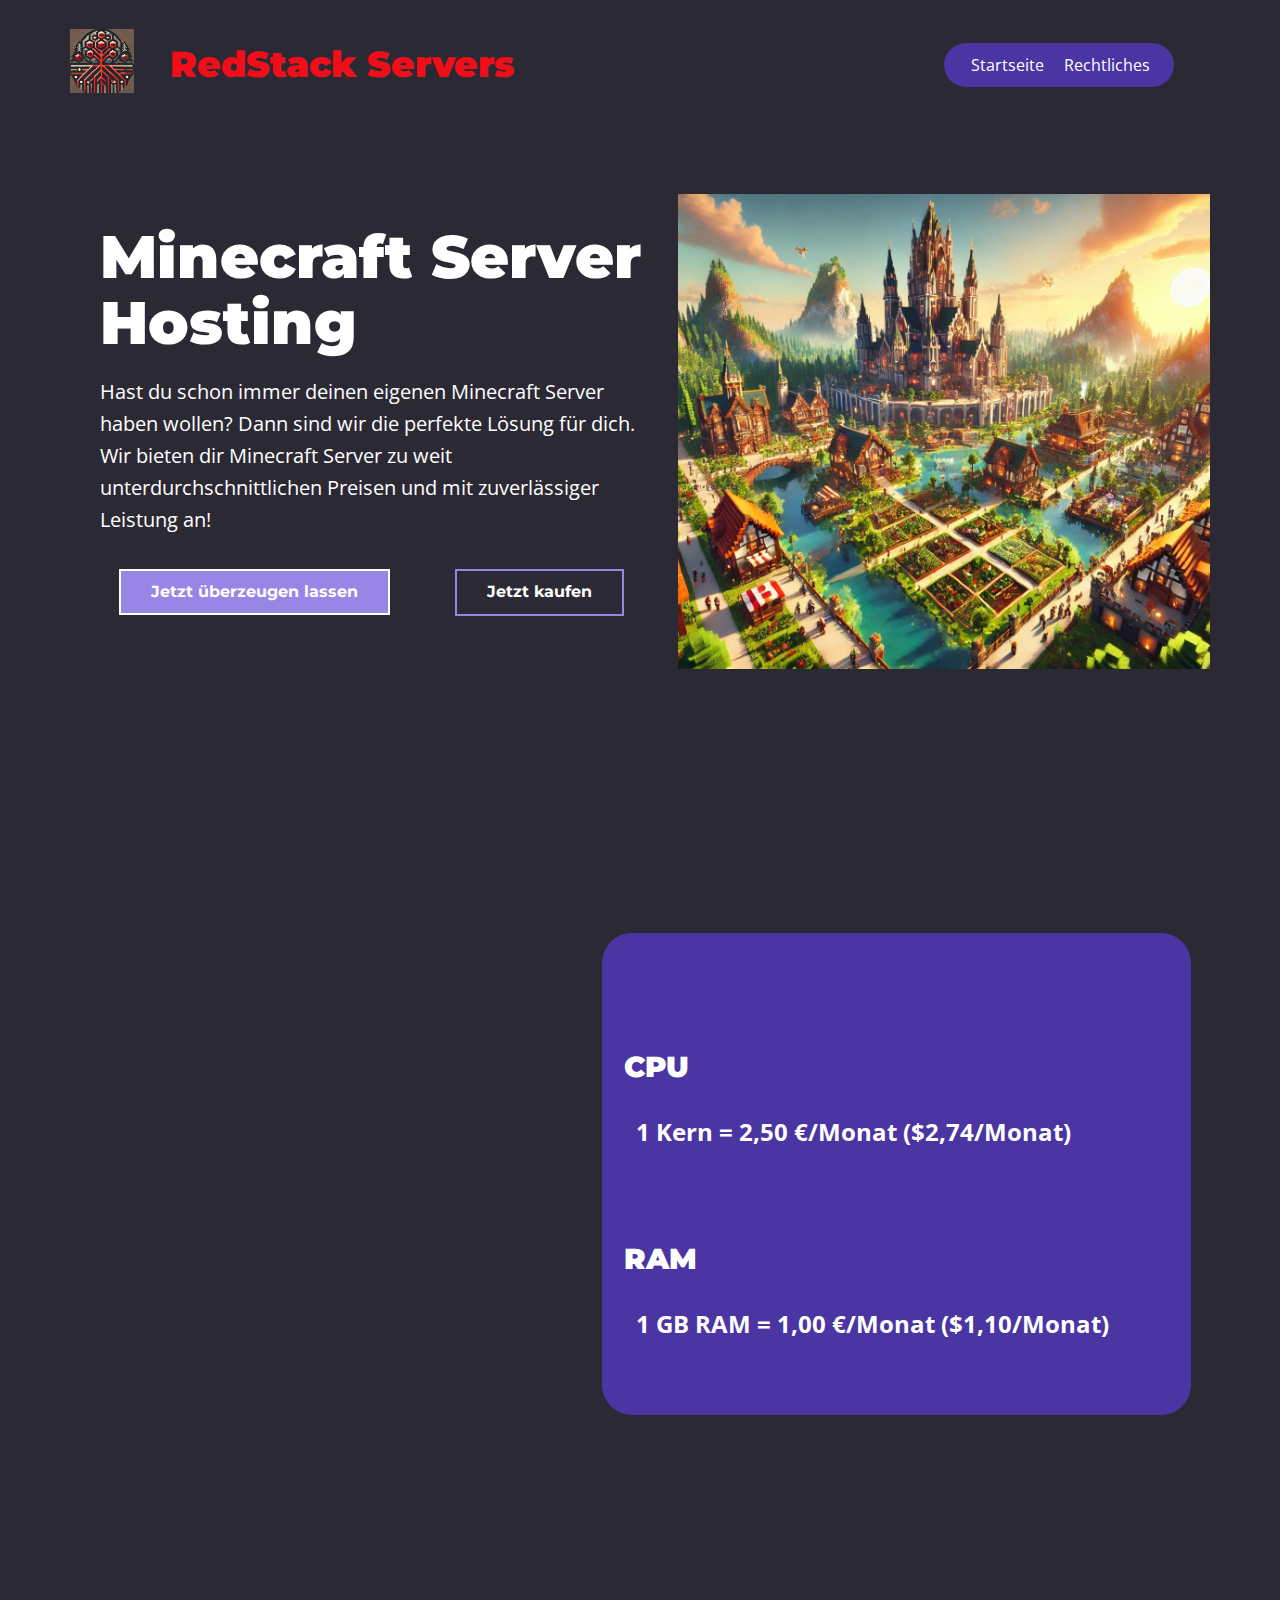
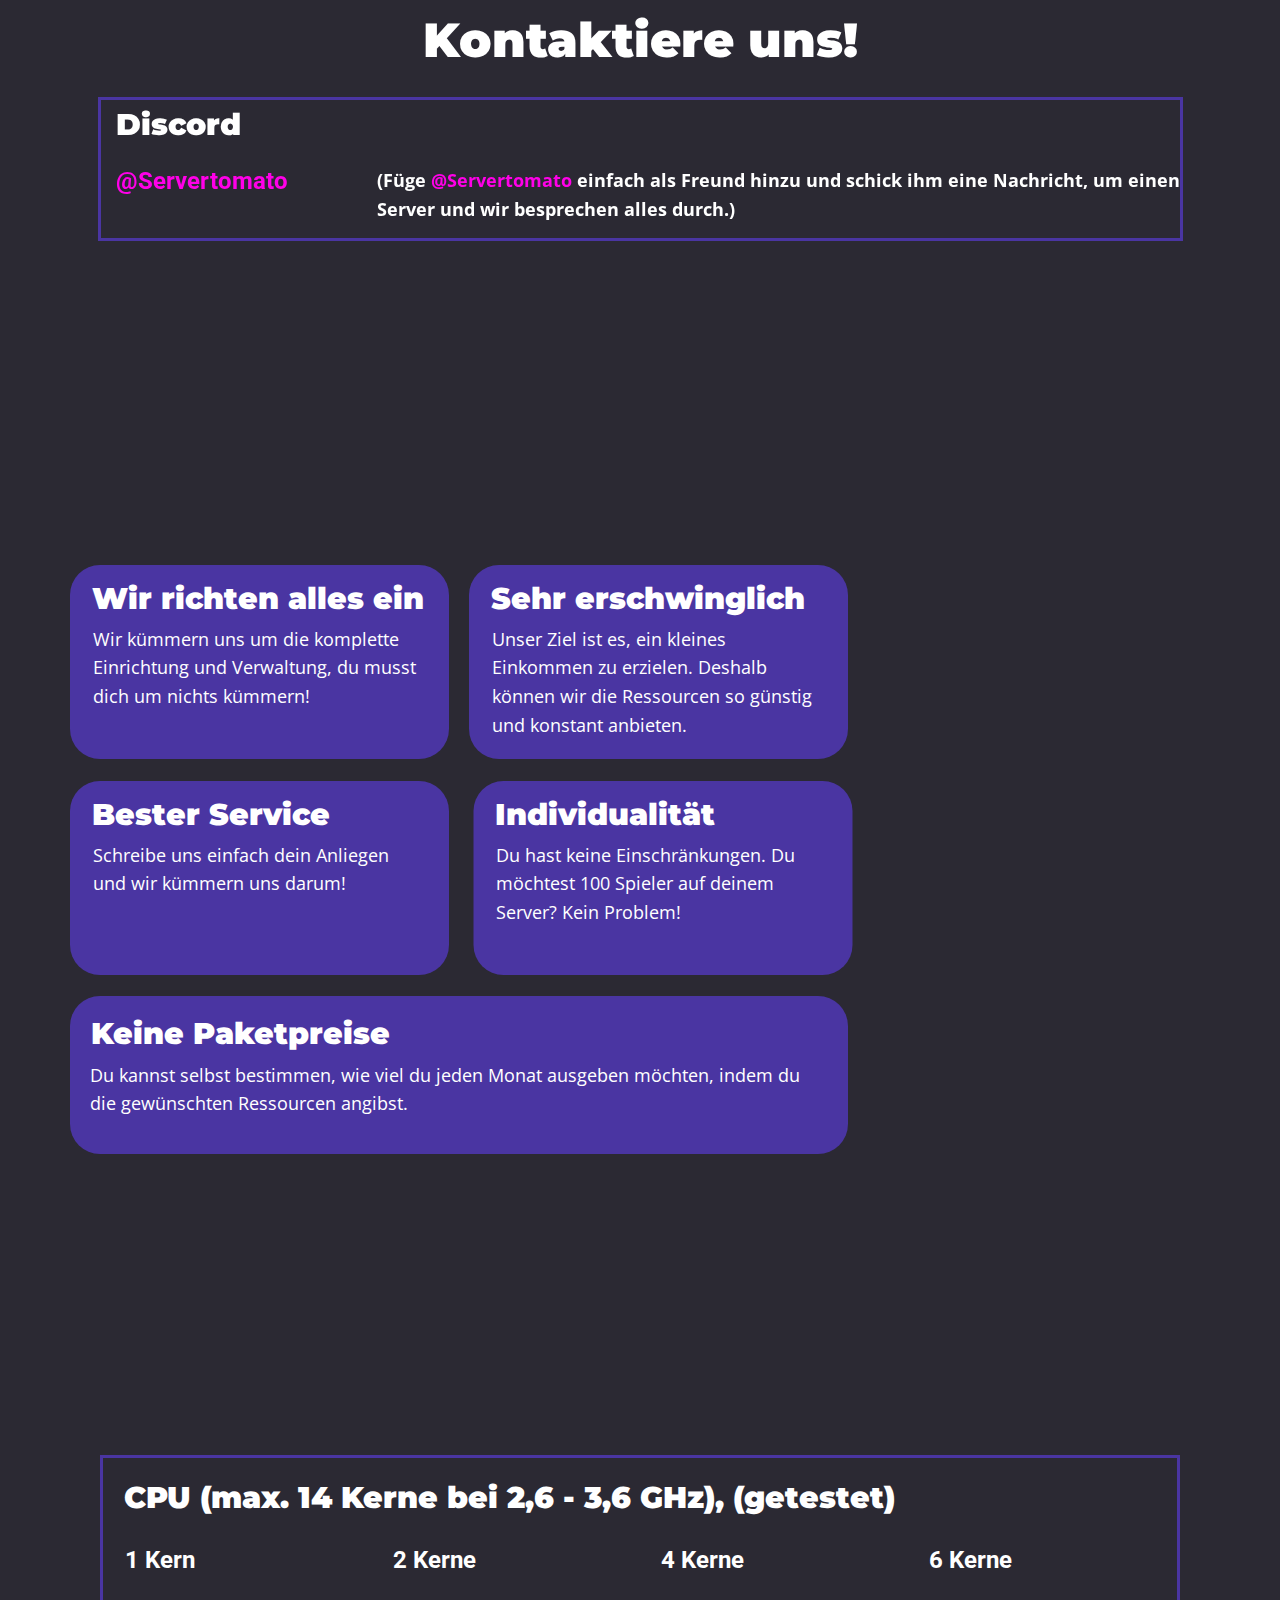
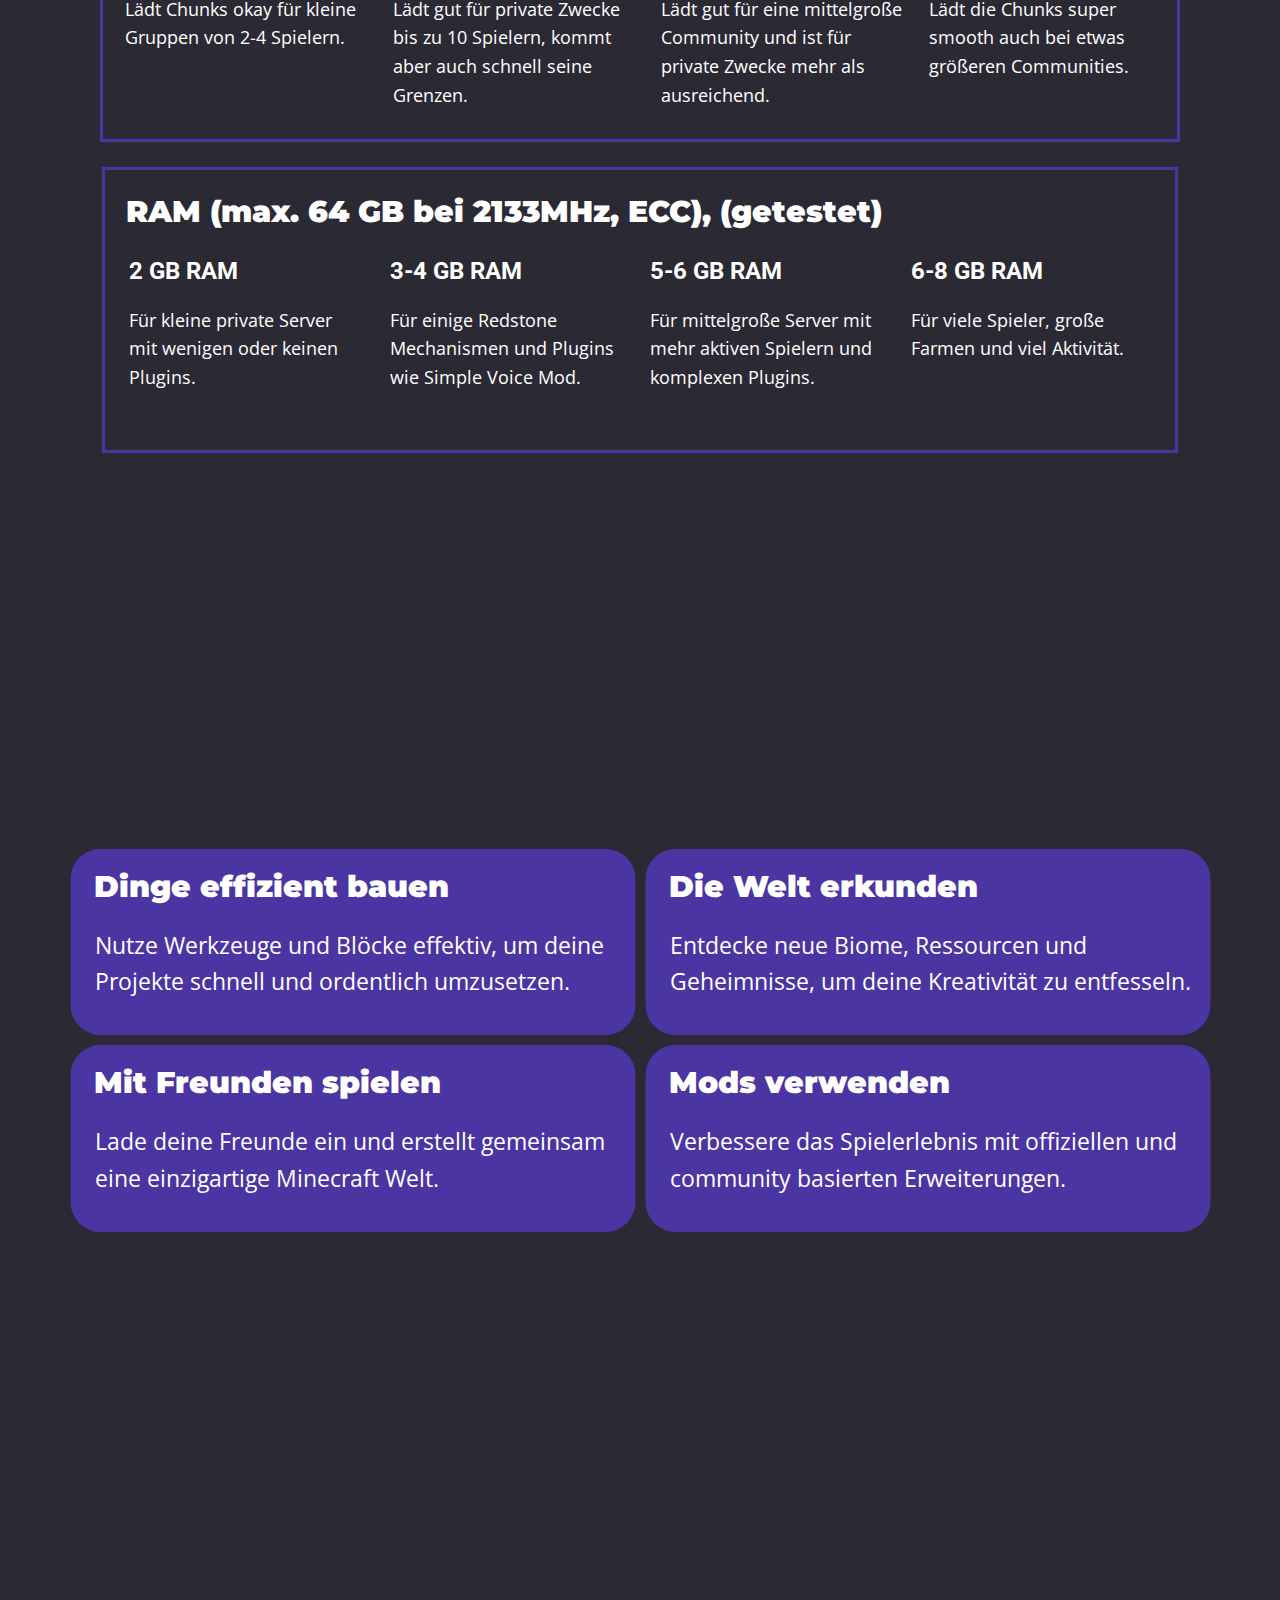
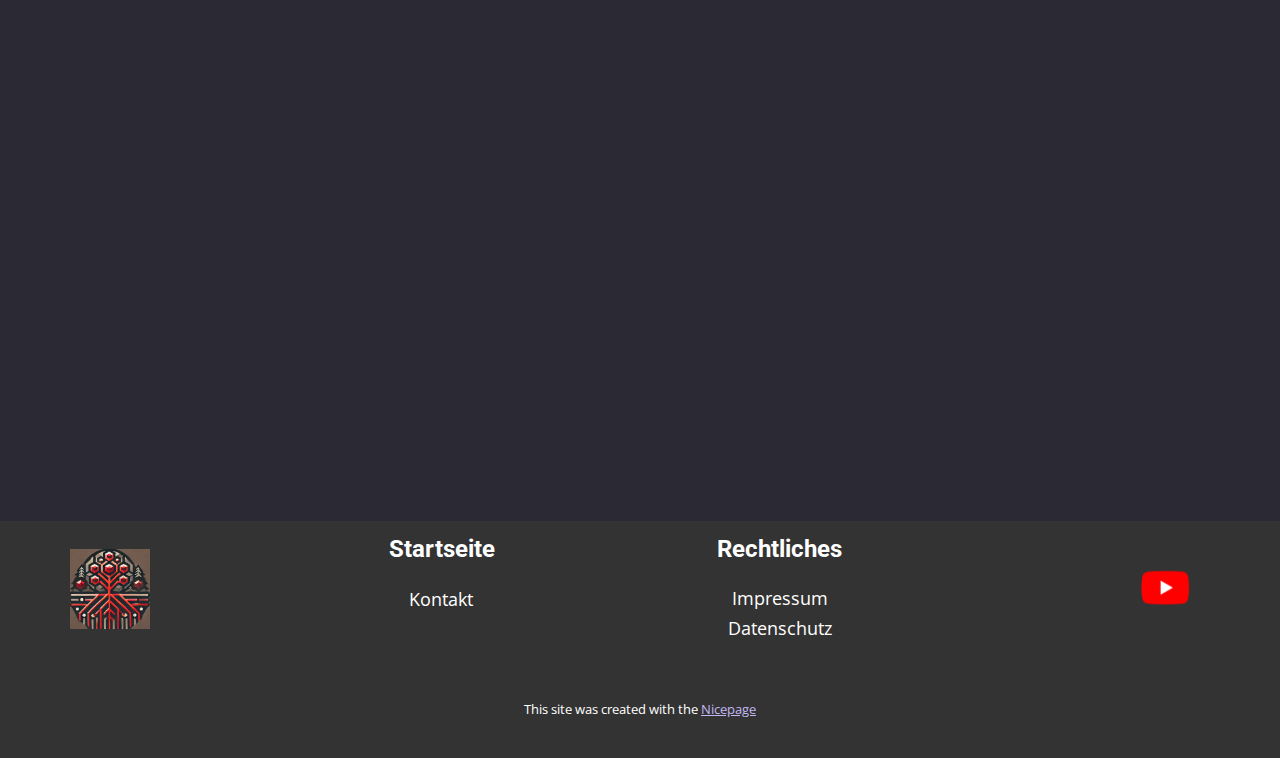
<file: index.html>
<!DOCTYPE html>
<html style="font-size: 16px;" lang="de"><head>
    <meta name="viewport" content="width=device-width, initial-scale=1.0">
    <meta charset="utf-8">
    <meta name="keywords" content="Aufbau digitaler Produkte und Marken., Arbeiten Sie mit Tools, die Sie bereits verwenden, Wir investieren in das Potenzial der Welt, Über 600 Millionen Benutzer und 10.000 Teams vertrauen darauf, Entwickelt für Geschäftsteams wie Ihres, Fakten und Fragen, Kontaktiere uns">
    <meta name="description" content="">
    <title>Startseite</title>
    <link rel="stylesheet" href="nicepage.css" media="screen">
<link rel="stylesheet" href="index.css" media="screen">
    <script class="u-script" type="text/javascript" src="jquery.js" defer=""></script>
    <script class="u-script" type="text/javascript" src="nicepage.js" defer=""></script>
    <meta name="generator" content="Nicepage 7.2.3, nicepage.com">
    
    
    
    
    
    
    
    
    
    
    <link id="u-theme-google-font" rel="stylesheet" href="https://fonts.googleapis.com/css?family=Roboto:100,100i,300,300i,400,400i,500,500i,700,700i,900,900i|Open+Sans:300,300i,400,400i,500,500i,600,600i,700,700i,800,800i">
    <link id="u-page-google-font" rel="stylesheet" href="https://fonts.googleapis.com/css?family=Montserrat:100,100i,200,200i,300,300i,400,400i,500,500i,600,600i,700,700i,800,800i,900,900i">
    <script type="application/ld+json">{
		"@context": "http://schema.org",
		"@type": "Organization",
		"name": "",
		"logo": "images/redstacksbild.jpg",
		"sameAs": [
				"https://www.youtube.com/@servertomato"
		]
}</script>
    <meta name="theme-color" content="#4a35a2">
    <meta property="og:title" content="Startseite">
    <meta property="og:type" content="website">
  <meta data-intl-tel-input-cdn-path="intlTelInput/"></head>
  <body data-home-page="Startseite.html" data-home-page-title="Startseite" data-path-to-root="./" data-include-products="false" class="u-body u-overlap u-overlap-contrast u-overlap-transparent u-xl-mode" data-lang="de"><header class="u-clearfix u-header" id="sec-0517"><div class="u-clearfix u-sheet u-sheet-1">
        <a href="#" class="u-image u-logo u-image-1" data-image-width="495" data-image-height="495">
          <img src="images/redstacksbild.jpg" class="u-logo-image u-logo-image-1">
        </a>
        <h3 class="u-text u-text-custom-color-1 u-text-1">RedStack Servers </h3>
        <div class="u-container-style u-group u-palette-1-base u-radius u-shape-round u-group-1">
          <div class="u-container-layout u-valign-middle u-container-layout-1">
            <nav class="u-menu u-menu-one-level u-offcanvas u-menu-1">
              <div class="menu-collapse" style="font-size: 1rem; letter-spacing: 0px;">
                <a class="u-button-style u-custom-active-color u-custom-color u-custom-hover-color u-custom-left-right-menu-spacing u-custom-padding-bottom u-custom-text-active-color u-custom-text-hover-color u-custom-top-bottom-menu-spacing u-hamburger-link u-nav-link u-text-active-palette-1-base u-text-hover-palette-2-base" href="#">
                  <svg class="u-svg-link" viewBox="0 0 24 24"><use xlink:href="#menu-hamburger"></use></svg>
                  <svg class="u-svg-content" version="1.1" id="menu-hamburger" viewBox="0 0 16 16" x="0px" y="0px" xmlns:xlink="http://www.w3.org/1999/xlink" xmlns="http://www.w3.org/2000/svg"><g><rect y="1" width="16" height="2"></rect><rect y="7" width="16" height="2"></rect><rect y="13" width="16" height="2"></rect>
</g></svg>
                </a>
              </div>
              <div class="u-custom-menu u-nav-container">
                <ul class="u-nav u-unstyled u-nav-1"><li class="u-nav-item"><a class="u-button-style u-nav-link u-text-active-white u-text-hover-grey-50" href="index.html" style="padding: 10px;">Startseite</a>
</li><li class="u-nav-item"><a class="u-button-style u-nav-link u-text-active-white u-text-hover-grey-50" href="Rechtliches.html" style="padding: 10px;">Rechtliches</a>
</li></ul>
              </div>
              <div class="u-custom-menu u-nav-container-collapse">
                <div class="u-black u-container-style u-inner-container-layout u-opacity u-opacity-95 u-sidenav">
                  <div class="u-inner-container-layout u-sidenav-overflow">
                    <div class="u-menu-close"></div>
                    <ul class="u-align-center u-nav u-popupmenu-items u-unstyled u-nav-2"><li class="u-nav-item"><a class="u-button-style u-nav-link" href="index.html">Startseite</a>
</li><li class="u-nav-item"><a class="u-button-style u-nav-link" href="Rechtliches.html">Rechtliches</a>
</li></ul>
                  </div>
                </div>
                <div class="u-black u-menu-overlay u-opacity u-opacity-70"></div>
              </div>
            </nav>
          </div>
        </div>
      </div></header>
    <section class="u-clearfix u-palette-1-dark-3 u-section-1" id="sec-a7f7">
      <div class="u-clearfix u-sheet u-sheet-1">
        <div class="data-layout-selected u-clearfix u-expanded-width u-layout-wrap u-layout-wrap-1">
          <div class="u-layout">
            <div class="u-layout-row">
              <div class="u-container-style u-layout-cell u-shape-rectangle u-size-32 u-layout-cell-1">
                <div class="u-container-layout u-container-layout-1">
                  <h1 class="u-text u-text-default u-text-1"> Minecraft Server Hosting</h1>
                  <p class="u-text u-text-default u-text-2"> Hast du schon immer deinen eigenen Minecraft Server haben wollen? Dann sind wir die perfekte Lösung für dich. Wir bieten dir Minecraft Server zu weit unterdurchschnittlichen Preisen und mit zuverlässiger Leistung an!</p>
                  <a href="./#carousel_4db1" data-page-id="912702278" class="u-border-2 u-border-hover-palette-1-base u-border-white u-btn u-button-style u-custom-font u-font-montserrat u-hover-palette-1-base u-palette-1-light-1 u-text-active-palette-1-base u-btn-1">Jetzt überzeugen lassen </a>
                  <a href="./#carousel_6123" data-page-id="912702278" class="u-border-2 u-border-hover-palette-1-base u-border-palette-1-light-1 u-btn u-button-style u-custom-font u-font-montserrat u-hover-palette-1-base u-none u-text-active-palette-1-base u-text-hover-white u-text-white u-btn-2">Jetzt kaufen </a>
                </div>
              </div>
              <div class="u-container-style u-image u-layout-cell u-size-28 u-image-1" data-image-width="1792" data-image-height="1024">
                <div class="u-container-layout u-container-layout-2"></div>
              </div>
            </div>
          </div>
        </div>
      </div>
    </section>
    <section class="u-clearfix u-palette-1-dark-3 u-section-2" id="sec-c5ed">
      <div class="u-clearfix u-sheet u-sheet-1">
        <div class="data-layout-selected u-clearfix u-expanded-width u-layout-wrap u-layout-wrap-1">
          <div class="u-layout">
            <div class="u-layout-row">
              <div class="u-container-style u-layout-cell u-size-27 u-layout-cell-1">
                <div class="u-container-layout u-valign-top u-container-layout-1">
                  <div class="u-image u-image-circle u-image-1" alt="" data-image-width="1216" data-image-height="832" data-animation-name="customAnimationIn" data-animation-duration="500" data-animation-delay="0"></div>
                </div>
              </div>
              <div class="u-container-style u-layout-cell u-size-33 u-layout-cell-2">
                <div class="u-container-layout u-container-layout-2">
                  <div class="u-container-style u-expanded-width u-group u-palette-1-base u-radius u-shape-round u-group-1">
                    <div class="u-container-layout u-container-layout-3">
                      <h2 class="u-text u-text-default u-text-1" data-animation-name="customAnimationIn" data-animation-duration="500" data-animation-delay="0"> Preise</h2>
                      <div class="u-list u-list-1">
                        <div class="u-repeater u-repeater-1">
                          <div class="u-container-style u-list-item u-repeater-item">
                            <div class="u-container-layout u-similar-container u-valign-top u-container-layout-4">
                              <h3 class="u-text u-text-2">CPU</h3>
                              <p class="u-text u-text-3"> 1 Kern = 2,50 €/Monat ($2,74/Monat)</p>
                            </div>
                          </div>
                          <div class="u-container-style u-list-item u-repeater-item">
                            <div class="u-container-layout u-similar-container u-valign-top u-container-layout-5">
                              <h3 class="u-text u-text-4">RAM</h3>
                              <p class="u-text u-text-5"> 1 GB RAM = 1,00 €/Monat ($1,10/Monat)</p>
                            </div>
                          </div>
                        </div>
                      </div>
                    </div>
                  </div>
                </div>
              </div>
            </div>
          </div>
        </div>
      </div>
    </section>
    <section class="u-clearfix u-palette-1-dark-3 u-section-3" id="carousel_6123">
      <div class="u-clearfix u-sheet u-sheet-1">
        <h2 class="u-align-left u-text u-text-default u-text-1" data-animation-name="tada" data-animation-duration="1000" data-animation-delay="0" data-animation-direction=""> Kontaktiere uns!</h2>
        <div class="u-border-3 u-border-palette-1-base u-container-style u-group u-group-1" data-animation-name="tada" data-animation-duration="1000" data-animation-delay="0" data-animation-direction="">
          <div class="u-container-layout u-container-layout-1">
            <h3 class="u-align-left u-text u-text-default u-text-2">Discord</h3>
            <p class="u-align-left u-text u-text-3">(Füge <span class="u-text-palette-4-base">@Servertomato</span> einfach als Freund hinzu und schick ihm eine Nachricht, um einen Server und wir besprechen alles durch.)
            </p>
            <h4 class="u-align-left u-text u-text-default u-text-palette-4-base u-text-4">@Servertomato</h4>
          </div>
        </div>
      </div>
    </section>
    <section class="u-clearfix u-palette-1-dark-3 u-section-4" id="carousel_4db1">
      <div class="u-clearfix u-sheet u-sheet-1">
        <div class="data-layout-selected u-clearfix u-expanded-width u-layout-wrap u-layout-wrap-1">
          <div class="u-layout">
            <div class="u-layout-row">
              <div class="u-container-style u-layout-cell u-size-42 u-layout-cell-1">
                <div class="u-container-layout u-container-layout-1">
                  <h2 class="u-align-left u-text u-text-default u-text-1" data-animation-name="customAnimationIn" data-animation-duration="500" data-animation-delay="0">Warum Minecraft Server Hosting bei uns? </h2>
                  <div class="u-list u-list-1">
                    <div class="u-repeater u-repeater-1">
                      <div class="u-container-style u-list-item u-repeater-item">
                        <div class="u-container-layout u-similar-container u-container-layout-2">
                          <div class="u-container-style u-expanded u-group u-palette-1-base u-radius u-shape-round u-group-1">
                            <div class="u-container-layout u-container-layout-3">
                              <h3 class="u-text u-text-2"> Wir richten alles ein</h3>
                              <p class="u-text u-text-3">Wir kümmern uns um die komplette Einrichtung und Verwaltung, du musst dich um nichts kümmern!</p>
                            </div>
                          </div>
                        </div>
                      </div>
                      <div class="u-container-style u-list-item u-repeater-item">
                        <div class="u-container-layout u-similar-container u-container-layout-4">
                          <div class="u-container-style u-expanded u-group u-palette-1-base u-radius u-shape-round u-group-2">
                            <div class="u-container-layout u-container-layout-5">
                              <h3 class="u-text u-text-4"> Sehr erschwinglich</h3>
                              <p class="u-text u-text-5"> Unser Ziel ist es, ein kleines Einkommen zu erzielen. Deshalb können wir die Ressourcen so günstig und konstant anbieten.</p>
                            </div>
                          </div>
                        </div>
                      </div>
                      <div class="u-container-style u-list-item u-repeater-item">
                        <div class="u-container-layout u-similar-container u-container-layout-6">
                          <div class="u-container-style u-expanded u-group u-palette-1-base u-radius u-shape-round u-group-3">
                            <div class="u-container-layout u-container-layout-7">
                              <h3 class="u-text u-text-6"> Bester Service</h3>
                              <p class="u-text u-text-7"> Schreibe uns einfach dein Anliegen und wir kümmern uns darum!</p>
                            </div>
                          </div>
                        </div>
                      </div>
                      <div class="u-container-style u-list-item u-repeater-item">
                        <div class="u-container-layout u-similar-container u-container-layout-8">
                          <div class="u-absolute-hcenter u-container-style u-expanded u-group u-palette-1-base u-radius u-shape-round u-group-4">
                            <div class="u-container-layout u-container-layout-9">
                              <h3 class="u-text u-text-8"> Individualität</h3>
                              <p class="u-text u-text-9"> Du hast keine Einschränkungen. Du möchtest 100 Spieler auf deinem Server? Kein Problem!</p>
                            </div>
                          </div>
                        </div>
                      </div>
                    </div>
                  </div>
                  <div class="u-container-style u-expanded-width u-group u-shape-rectangle u-group-5">
                    <div class="u-container-layout u-container-layout-10">
                      <div class="u-container-style u-group u-palette-1-base u-radius u-shape-round u-group-6">
                        <div class="u-container-layout u-container-layout-11">
                          <h3 class="u-text u-text-default u-text-10"> Keine Paketpreise</h3>
                          <p class="u-text u-text-11">Du kannst selbst bestimmen, wie viel du jeden Monat ausgeben möchten, indem du die gewünschten Ressourcen angibst.</p>
                        </div>
                      </div>
                    </div>
                  </div>
                </div>
              </div>
              <div class="u-container-style u-layout-cell u-size-18 u-layout-cell-2">
                <div class="u-container-layout u-container-layout-12">
                  <img class="u-expanded-width u-image u-image-round u-radius u-image-1" src="images/holzhttevoninnne.png" alt="" data-image-width="896" data-image-height="1280" data-animation-name="customAnimationIn" data-animation-duration="500" data-animation-delay="0">
                </div>
              </div>
            </div>
          </div>
        </div>
      </div>
    </section>
    <section class="u-clearfix u-palette-1-dark-3 u-section-5" id="sec-5a8e">
      <div class="u-clearfix u-sheet u-sheet-1">
        <h2 class="u-text u-text-default u-text-1" data-animation-name="customAnimationIn" data-animation-duration="500" data-animation-delay="0">Ressourcenvergleich</h2>
        <div class="u-border-3 u-border-palette-1-base u-container-style u-group u-group-1">
          <div class="u-container-layout u-container-layout-1">
            <h3 class="u-text u-text-default u-text-2"> CPU (max. 14 Kerne bei 2,6 - 3,6 GHz), (getestet)</h3>
            <div class="custom-expanded u-list u-list-1">
              <div class="u-repeater u-repeater-1">
                <div class="u-container-style u-list-item u-repeater-item">
                  <div class="u-container-layout u-similar-container u-container-layout-2">
                    <h4 class="u-text u-text-default u-text-3">1 Kern</h4>
                    <p class="u-text u-text-default u-text-4"> Lädt Chunks okay für kleine Gruppen von 2-4 Spielern.</p>
                  </div>
                </div>
                <div class="u-container-style u-list-item u-repeater-item">
                  <div class="u-container-layout u-similar-container u-container-layout-3">
                    <h4 class="u-text u-text-default u-text-5">2 Kerne</h4>
                    <p class="u-text u-text-default u-text-6"> Lädt gut für private Zwecke bis zu 10 Spielern, kommt aber auch schnell seine Grenzen.</p>
                  </div>
                </div>
                <div class="u-container-style u-list-item u-repeater-item">
                  <div class="u-container-layout u-similar-container u-container-layout-4">
                    <h4 class="u-text u-text-default u-text-7">4 Kerne</h4>
                    <p class="u-text u-text-default u-text-8"> Lädt gut für eine mittelgroße Community und ist für private Zwecke mehr als ausreichend.</p>
                  </div>
                </div>
                <div class="u-container-style u-list-item u-repeater-item">
                  <div class="u-container-layout u-similar-container u-container-layout-5">
                    <h4 class="u-text u-text-default u-text-9">6 Kerne</h4>
                    <p class="u-text u-text-default u-text-10"> Lädt die Chunks super smooth auch bei etwas größeren Communities.</p>
                  </div>
                </div>
              </div>
            </div>
          </div>
        </div>
        <div class="custom-expanded u-border-3 u-border-palette-1-base u-container-style u-group u-group-2">
          <div class="u-container-layout u-container-layout-6">
            <h3 class="u-text u-text-default u-text-11"> RAM (max. 64 GB bei 2133MHz, ECC), (getestet)</h3>
            <div class="custom-expanded u-list u-list-2">
              <div class="u-repeater u-repeater-2">
                <div class="u-container-style u-list-item u-repeater-item">
                  <div class="u-container-layout u-similar-container u-valign-top u-container-layout-7">
                    <h4 class="u-text u-text-default u-text-12">2 GB RAM</h4>
                    <p class="u-text u-text-default u-text-13"> Für kleine private Server mit wenigen oder keinen Plugins.</p>
                  </div>
                </div>
                <div class="u-container-style u-list-item u-repeater-item">
                  <div class="u-container-layout u-similar-container u-valign-top u-container-layout-8">
                    <h4 class="u-text u-text-default u-text-14">3-4 GB RAM</h4>
                    <p class="u-text u-text-default u-text-15"> Für einige Redstone Mechanismen und Plugins wie Simple Voice Mod.</p>
                  </div>
                </div>
                <div class="u-container-style u-list-item u-repeater-item">
                  <div class="u-container-layout u-similar-container u-valign-top u-container-layout-9">
                    <h4 class="u-text u-text-default u-text-16">5-6 GB RAM</h4>
                    <p class="u-text u-text-default u-text-17"> Für mittelgroße Server mit mehr aktiven Spielern und komplexen Plugins.</p>
                  </div>
                </div>
                <div class="u-container-style u-list-item u-repeater-item">
                  <div class="u-container-layout u-similar-container u-valign-top u-container-layout-10">
                    <h4 class="u-text u-text-default u-text-18">6-8 GB RAM</h4>
                    <p class="u-text u-text-default u-text-19"> Für viele Spieler, große Farmen und viel Aktivität.</p>
                  </div>
                </div>
              </div>
            </div>
          </div>
        </div>
      </div>
    </section>
    <section class="u-align-left u-clearfix u-container-align-left u-palette-1-dark-3 u-section-6" id="carousel_581f">
      <div class="u-clearfix u-sheet u-sheet-1">
        <h2 class="u-text u-text-1" data-animation-name="customAnimationIn" data-animation-duration="500" data-animation-delay="0"> Tipps und Tricks für deinen Minecraft Server!</h2>
        <div class="u-expanded-width u-list u-list-1">
          <div class="u-repeater u-repeater-1">
            <div class="u-container-style u-list-item u-repeater-item">
              <div class="u-container-layout u-similar-container u-container-layout-1">
                <div class="u-absolute-hcenter u-container-style u-expanded u-group u-palette-1-base u-radius u-shape-round u-group-1">
                  <div class="u-container-layout u-valign-top u-container-layout-2">
                    <h3 class="u-text u-text-default u-text-2"> Dinge effizient bauen</h3>
                    <p class="u-text u-text-3"> Nutze Werkzeuge und Blöcke effektiv, um deine Projekte schnell und ordentlich umzusetzen.</p>
                  </div>
                </div>
              </div>
            </div>
            <div class="u-container-style u-list-item u-repeater-item">
              <div class="u-container-layout u-similar-container u-container-layout-3">
                <div class="u-absolute-hcenter u-container-style u-expanded u-group u-palette-1-base u-radius u-shape-round u-group-2">
                  <div class="u-container-layout u-valign-top u-container-layout-4">
                    <h3 class="u-text u-text-default u-text-4"> Die Welt erkunden</h3>
                    <p class="u-text u-text-5"> Entdecke neue Biome, Ressourcen und Geheimnisse, um deine Kreativität zu entfesseln.</p>
                  </div>
                </div>
              </div>
            </div>
            <div class="u-container-style u-list-item u-repeater-item">
              <div class="u-container-layout u-similar-container u-container-layout-5">
                <div class="u-absolute-hcenter u-container-style u-expanded u-group u-palette-1-base u-radius u-shape-round u-group-3">
                  <div class="u-container-layout u-valign-top u-container-layout-6">
                    <h3 class="u-text u-text-default u-text-6"> Mit Freunden spielen</h3>
                    <p class="u-text u-text-7"> Lade deine Freunde ein und erstellt gemeinsam eine einzigartige Minecraft Welt.</p>
                  </div>
                </div>
              </div>
            </div>
            <div class="u-container-style u-list-item u-repeater-item">
              <div class="u-container-layout u-similar-container u-container-layout-7">
                <div class="u-absolute-hcenter u-container-style u-expanded u-group u-palette-1-base u-radius u-shape-round u-group-4">
                  <div class="u-container-layout u-valign-top u-container-layout-8">
                    <h3 class="u-text u-text-default u-text-8"> Mods verwenden</h3>
                    <p class="u-text u-text-9"> Verbessere das Spielerlebnis mit offiziellen und community basierten Erweiterungen.</p>
                  </div>
                </div>
              </div>
            </div>
          </div>
        </div>
      </div>
    </section>
    <section class="u-clearfix u-palette-1-dark-3 u-section-7" id="carousel_4186">
      <div class="u-clearfix u-sheet u-sheet-1">
        <div class="data-layout-selected u-clearfix u-expanded-width u-layout-wrap u-layout-wrap-1">
          <div class="u-layout">
            <div class="u-layout-row">
              <div class="u-align-center u-container-align-center u-container-style u-layout-cell u-left-cell u-shape-rectangle u-size-30 u-layout-cell-1" data-animation-name="customAnimationIn" data-animation-duration="1500">
                <div class="u-container-layout u-container-layout-1">
                  <h2 class="u-align-left u-text u-text-1" data-animation-name="customAnimationIn" data-animation-duration="500" data-animation-delay="0">Starte jetzt durch mit deinem neuen MC Server!</h2>
                  <p class="u-align-left u-text u-text-2">Bist du bereit deinen eigenen Minecraft Server zu erstellen? Miete einen Server bei uns und spiele ab jetzt Minecraft nur noch auf deinem eigenen Server!</p>
                </div>
              </div>
              <div class="u-container-style u-image u-layout-cell u-right-cell u-size-30 u-image-1" data-animation-name="customAnimationIn" data-animation-duration="500" data-animation-delay="0" data-image-width="896" data-image-height="1280">
                <div class="u-container-layout u-container-layout-2"></div>
              </div>
            </div>
          </div>
        </div>
      </div>
    </section>
    
    
    
    
    <footer class="u-align-center-md u-align-center-sm u-align-center-xs u-clearfix u-footer u-grey-80" id="sec-5ef0"><div class="u-clearfix u-sheet u-sheet-1">
        <h4 class="u-text u-text-default u-text-1">
          <a class="u-active-none u-border-none u-btn u-button-link u-button-style u-hover-none u-none u-text-active-palette-1-base u-text-body-alt-color u-text-hover-palette-1-light-1 u-btn-1" href="index.html">Startseite<br>
          </a>
        </h4>
        <h4 class="u-text u-text-default u-text-2">
          <a class="u-active-none u-border-none u-btn u-button-link u-button-style u-hover-none u-none u-text-active-palette-1-base u-text-body-alt-color u-text-hover-palette-1-light-1 u-btn-2" href="Rechtliches.html" data-page-id="74089440">Rechtliches </a>
        </h4>
        <a href="#" class="u-image u-logo u-image-1" data-image-width="495" data-image-height="495">
          <img src="images/redstacksbild.jpg" class="u-logo-image u-logo-image-1">
        </a>
        <div class="u-align-left u-social-icons u-spacing-10 u-social-icons-1">
          <a class="u-social-url" title="Youtube" target="_blank" href="https://www.youtube.com/@servertomato">
            <span class="u-file-icon u-icon u-social-facebook u-social-icon u-icon-1">
              <img src="images/Youtube.png" alt="">
            </span>
          </a>
        </div>
        <p class="u-text u-text-default u-text-3">
          <a class="u-active-none u-border-none u-btn u-button-link u-button-style u-hover-none u-none u-text-active-palette-1-base u-text-hover-palette-1-light-1 u-text-white u-btn-3" href="./#carousel_6123" data-page-id="912702278">Kontakt</a>
        </p>
        <p class="u-text u-text-default u-text-4">
          <a class="u-active-none u-border-none u-btn u-button-link u-button-style u-hover-none u-none u-text-active-palette-1-base u-text-hover-palette-1-light-1 u-text-white u-btn-4" href="Rechtliches.html" data-page-id="74089440">Impressum</a>
        </p>
        <p class="u-text u-text-default u-text-5">
          <a class="u-active-none u-border-none u-btn u-button-link u-button-style u-hover-none u-none u-text-active-palette-1-base u-text-body-alt-color u-text-hover-palette-1-light-1 u-btn-5" href="Rechtliches.html#carousel_e694" data-page-id="74089440">Datenschutz</a>
        </p>
      </div></footer>
    <section class="u-backlink u-clearfix u-grey-80">
      <p class="u-text">
        <span>This site was created with the </span>
        <a class="u-link" href="https://nicepage.com/" target="_blank" rel="nofollow">
          <span>Nicepage</span>
        </a>
      </p>
    </section>
  
</body></html>
</file>
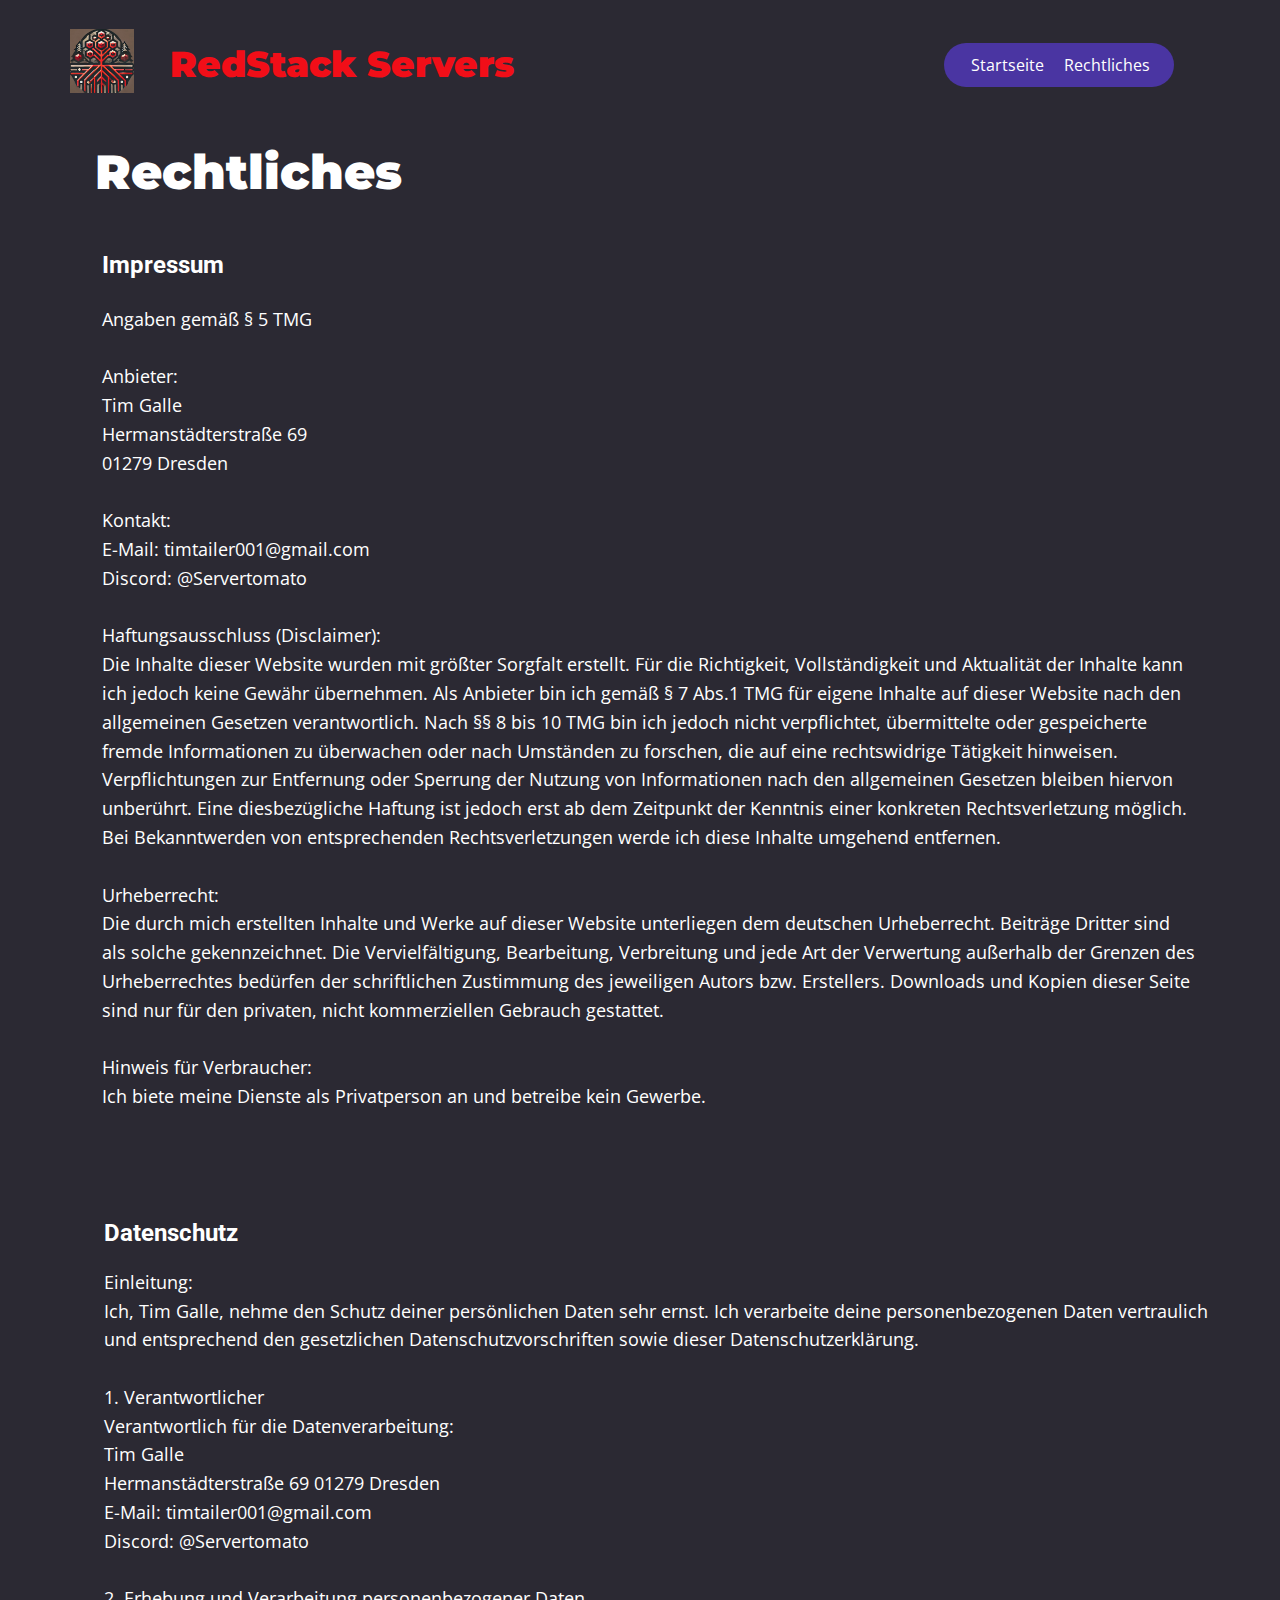
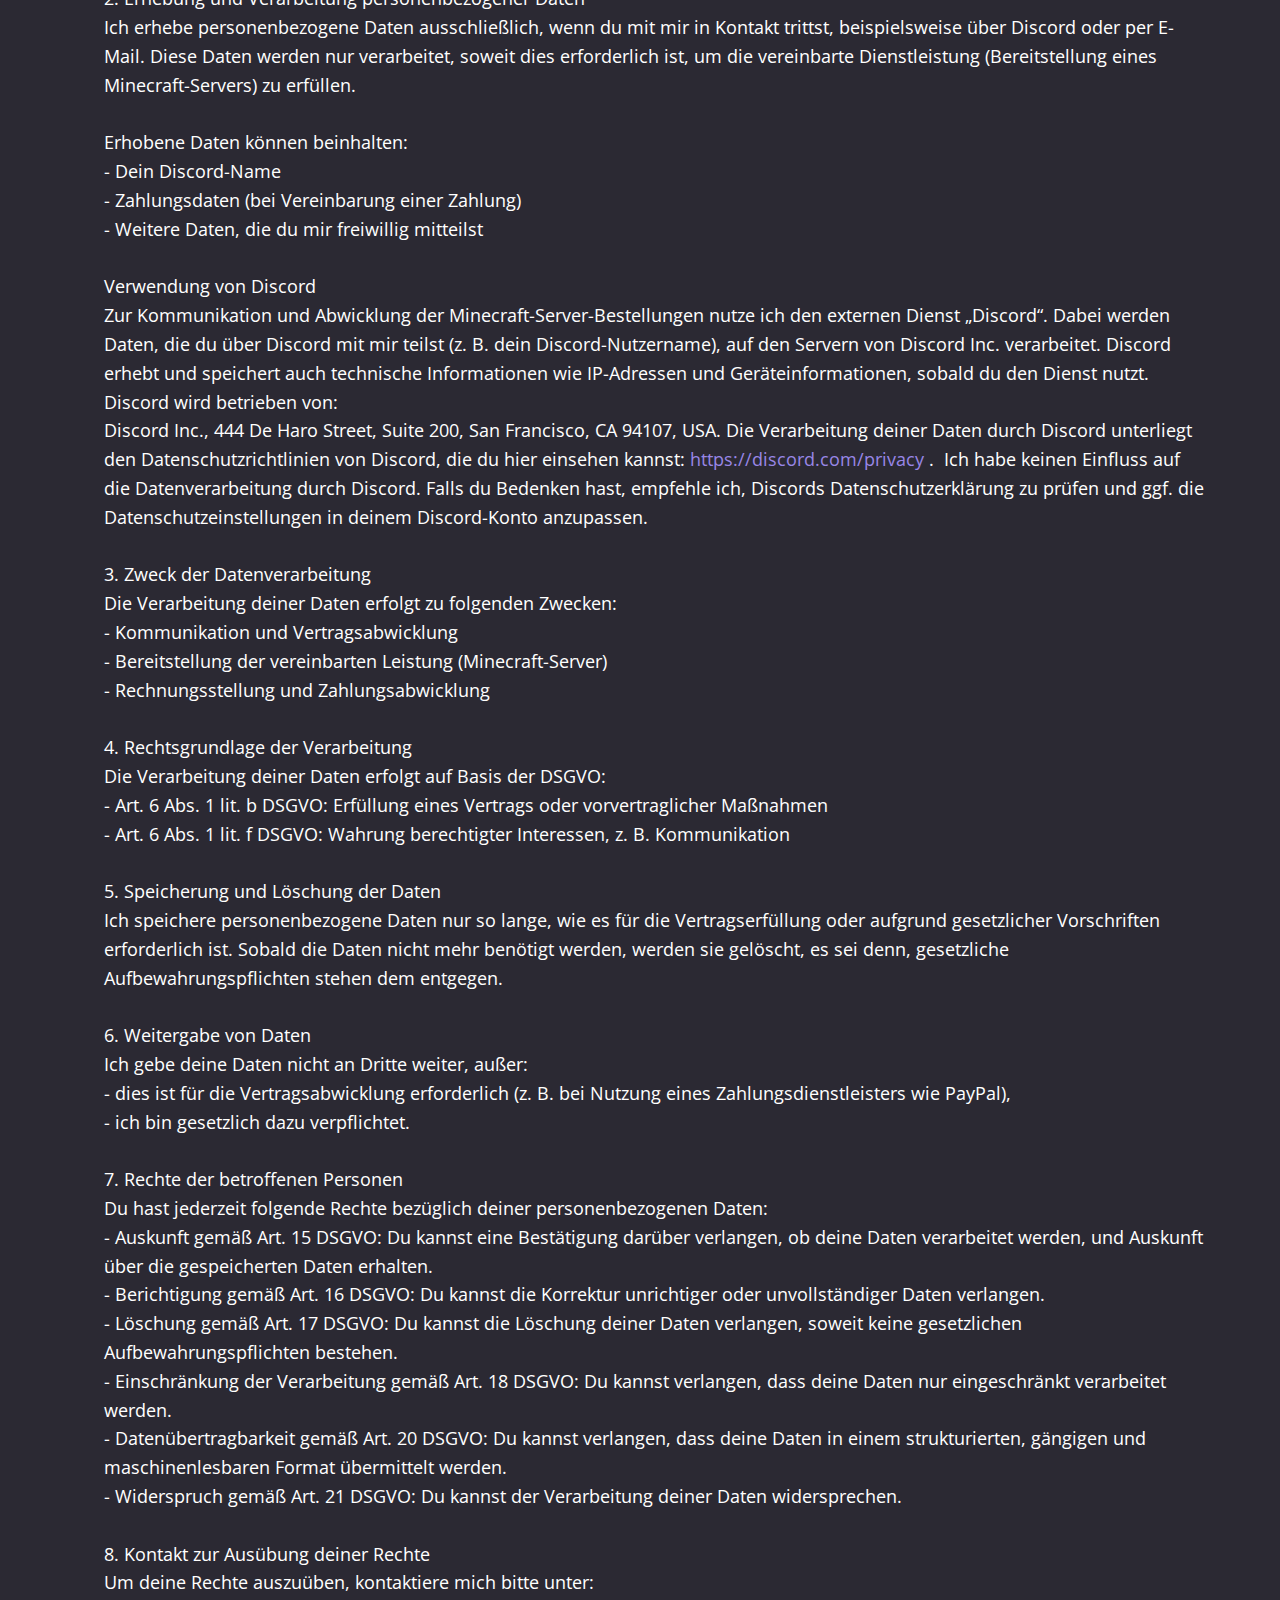
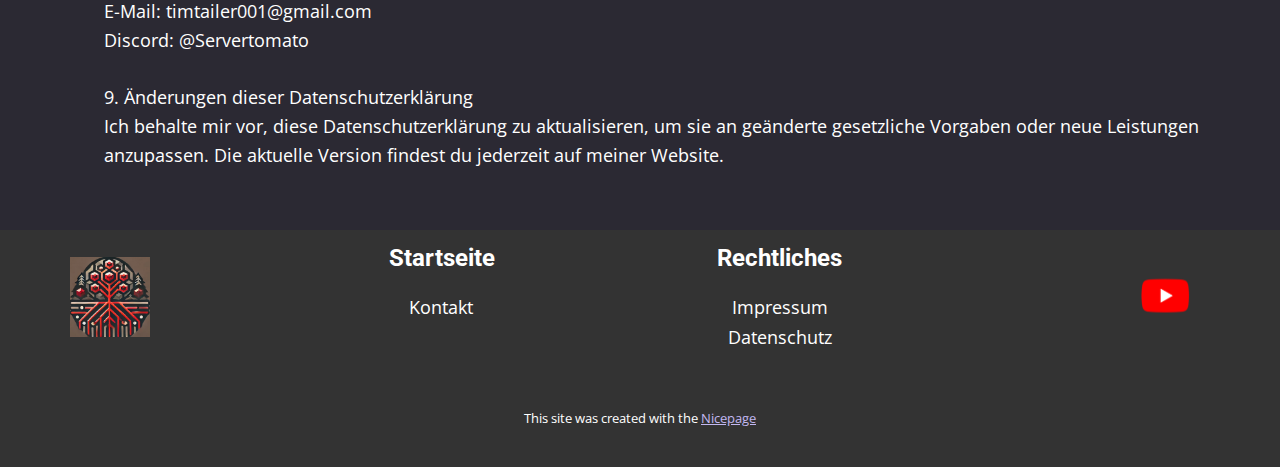
<file: Rechtliches.html>
<!DOCTYPE html>
<html style="font-size: 16px;" lang="de"><head>
    <meta name="viewport" content="width=device-width, initial-scale=1.0">
    <meta charset="utf-8">
    <meta name="keywords" content="Aufbau digitaler Produkte und Marken., Arbeiten Sie mit Tools, die Sie bereits verwenden, Wir investieren in das Potenzial der Welt, Über 600 Millionen Benutzer und 10.000 Teams vertrauen darauf, Entwickelt für Geschäftsteams wie Ihres, Fakten und Fragen, Kontaktiere uns">
    <meta name="description" content="">
    <title>Rechtliches</title>
    <link rel="stylesheet" href="nicepage.css" media="screen">
<link rel="stylesheet" href="Rechtliches.css" media="screen">
    <script class="u-script" type="text/javascript" src="jquery.js" defer=""></script>
    <script class="u-script" type="text/javascript" src="nicepage.js" defer=""></script>
    <meta name="generator" content="Nicepage 7.2.3, nicepage.com">
    
    
    
    
    
    <link id="u-theme-google-font" rel="stylesheet" href="https://fonts.googleapis.com/css?family=Roboto:100,100i,300,300i,400,400i,500,500i,700,700i,900,900i|Open+Sans:300,300i,400,400i,500,500i,600,600i,700,700i,800,800i">
    <link id="u-page-google-font" rel="stylesheet" href="https://fonts.googleapis.com/css?family=Montserrat:100,100i,200,200i,300,300i,400,400i,500,500i,600,600i,700,700i,800,800i,900,900i">
    <script type="application/ld+json">{
		"@context": "http://schema.org",
		"@type": "Organization",
		"name": "",
		"logo": "images/redstacksbild.jpg",
		"sameAs": [
				"https://www.youtube.com/@servertomato"
		]
}</script>
    <meta name="theme-color" content="#4a35a2">
    <meta property="og:title" content="Rechtliches">
    <meta property="og:type" content="website">
  <meta data-intl-tel-input-cdn-path="intlTelInput/"></head>
  <body data-path-to-root="./" data-include-products="false" class="u-body u-overlap u-overlap-contrast u-overlap-transparent u-xl-mode" data-lang="de"><header class="u-clearfix u-header" id="sec-0517"><div class="u-clearfix u-sheet u-sheet-1">
        <a href="#" class="u-image u-logo u-image-1" data-image-width="495" data-image-height="495">
          <img src="images/redstacksbild.jpg" class="u-logo-image u-logo-image-1">
        </a>
        <h3 class="u-text u-text-custom-color-1 u-text-1">RedStack Servers </h3>
        <div class="u-container-style u-group u-palette-1-base u-radius u-shape-round u-group-1">
          <div class="u-container-layout u-valign-middle u-container-layout-1">
            <nav class="u-menu u-menu-one-level u-offcanvas u-menu-1">
              <div class="menu-collapse" style="font-size: 1rem; letter-spacing: 0px;">
                <a class="u-button-style u-custom-active-color u-custom-color u-custom-hover-color u-custom-left-right-menu-spacing u-custom-padding-bottom u-custom-text-active-color u-custom-text-hover-color u-custom-top-bottom-menu-spacing u-hamburger-link u-nav-link u-text-active-palette-1-base u-text-hover-palette-2-base" href="#">
                  <svg class="u-svg-link" viewBox="0 0 24 24"><use xlink:href="#menu-hamburger"></use></svg>
                  <svg class="u-svg-content" version="1.1" id="menu-hamburger" viewBox="0 0 16 16" x="0px" y="0px" xmlns:xlink="http://www.w3.org/1999/xlink" xmlns="http://www.w3.org/2000/svg"><g><rect y="1" width="16" height="2"></rect><rect y="7" width="16" height="2"></rect><rect y="13" width="16" height="2"></rect>
</g></svg>
                </a>
              </div>
              <div class="u-custom-menu u-nav-container">
                <ul class="u-nav u-unstyled u-nav-1"><li class="u-nav-item"><a class="u-button-style u-nav-link u-text-active-white u-text-hover-grey-50" href="index.html" style="padding: 10px;">Startseite</a>
</li><li class="u-nav-item"><a class="u-button-style u-nav-link u-text-active-white u-text-hover-grey-50" href="Rechtliches.html" style="padding: 10px;">Rechtliches</a>
</li></ul>
              </div>
              <div class="u-custom-menu u-nav-container-collapse">
                <div class="u-black u-container-style u-inner-container-layout u-opacity u-opacity-95 u-sidenav">
                  <div class="u-inner-container-layout u-sidenav-overflow">
                    <div class="u-menu-close"></div>
                    <ul class="u-align-center u-nav u-popupmenu-items u-unstyled u-nav-2"><li class="u-nav-item"><a class="u-button-style u-nav-link" href="index.html">Startseite</a>
</li><li class="u-nav-item"><a class="u-button-style u-nav-link" href="Rechtliches.html">Rechtliches</a>
</li></ul>
                  </div>
                </div>
                <div class="u-black u-menu-overlay u-opacity u-opacity-70"></div>
              </div>
            </nav>
          </div>
        </div>
      </div></header>
    <section class="u-clearfix u-palette-1-dark-3 u-section-1" id="sec-a7f7">
      <div class="u-clearfix u-sheet u-sheet-1">
        <h2 class="u-text u-text-default u-text-1">Rechtliches </h2>
        <h4 class="u-text u-text-default u-text-2">Impressum</h4>
        <p class="u-text u-text-3"> Angaben gemäß § 5 TMG<br>
          <br>Anbieter:<br>Tim Galle<br>Hermanstädterstraße 69<br>01279 Dresden<br>
          <br>Kontakt:<br>E-Mail: <span class="u-text-white">timtailer001@gmail.com</span>
          <br>Discord: @Servertomato&nbsp;<br>
          <br>Haftungsausschluss (Disclaimer):<br>Die Inhalte dieser Website wurden mit größter Sorgfalt erstellt. Für die Richtigkeit, Vollständigkeit und Aktualität der Inhalte kann ich jedoch keine Gewähr übernehmen. Als Anbieter bin ich gemäß § 7 Abs.1 TMG für eigene Inhalte auf dieser Website nach den allgemeinen Gesetzen verantwortlich. Nach §§ 8 bis 10 TMG bin ich jedoch nicht verpflichtet, übermittelte oder gespeicherte fremde Informationen zu überwachen oder nach Umständen zu forschen, die auf eine rechtswidrige Tätigkeit hinweisen. Verpflichtungen zur Entfernung oder Sperrung der Nutzung von Informationen nach den allgemeinen Gesetzen bleiben hiervon unberührt. Eine diesbezügliche Haftung ist jedoch erst ab dem Zeitpunkt der Kenntnis einer konkreten Rechtsverletzung möglich. Bei Bekanntwerden von entsprechenden Rechtsverletzungen werde ich diese Inhalte umgehend entfernen.<br>
          <br>Urheberrecht:<br>Die durch mich erstellten Inhalte und Werke auf dieser Website unterliegen dem deutschen Urheberrecht. Beiträge Dritter sind als solche gekennzeichnet. Die Vervielfältigung, Bearbeitung, Verbreitung und jede Art der Verwertung außerhalb der Grenzen des Urheberrechtes bedürfen der schriftlichen Zustimmung des jeweiligen Autors bzw. Erstellers. Downloads und Kopien dieser Seite sind nur für den privaten, nicht kommerziellen Gebrauch gestattet.<br>
          <br>Hinweis für Verbraucher:<br>Ich biete meine Dienste als Privatperson an und betreibe kein Gewerbe.
        </p>
      </div>
    </section>
    <section class="u-clearfix u-palette-1-dark-3 u-section-2" id="carousel_e694">
      <div class="u-clearfix u-sheet u-sheet-1">
        <h4 class="u-text u-text-default u-text-1">Datensch<span style="font-weight: 700;"></span>utz
        </h4>
        <p class="u-text u-text-default u-text-2"> Einleitung:<br>Ich, Tim Galle, nehme den Schutz deiner persönlichen Daten sehr ernst. Ich verarbeite deine personenbezogenen Daten vertraulich und entsprechend den gesetzlichen Datenschutzvorschriften sowie dieser Datenschutzerklärung.<br>
          <br>1. Verantwortlicher<br>Verantwortlich für die Datenverarbeitung:<br>Tim Galle<br>Hermanstädterstraße 69 01279 Dresden<br>E-Mail: timtailer001@gmail.com<br>Discord: @Servertomato<br>
          <br>2. Erhebung und Verarbeitung personenbezogener Daten<br>Ich erhebe personenbezogene Daten ausschließlich, wenn du mit mir in Kontakt trittst, beispielsweise über Discord oder per E-Mail. Diese Daten werden nur verarbeitet, soweit dies erforderlich ist, um die vereinbarte Dienstleistung (Bereitstellung eines Minecraft-Servers) zu erfüllen.<br>
          <br>Erhobene Daten können beinhalten:<br>- Dein Discord-Name<br>- Zahlungsdaten (bei Vereinbarung einer Zahlung)<br>- Weitere Daten, die du mir freiwillig mitteilst<br>
          <br>Verwendung von Discord<br>Zur Kommunikation und Abwicklung der Minecraft-Server-Bestellungen nutze ich den externen Dienst „Discord“. Dabei werden Daten, die du über Discord mit mir teilst (z. B. dein Discord-Nutzername), auf den Servern von Discord Inc. verarbeitet. Discord erhebt und speichert auch technische Informationen wie IP-Adressen und Geräteinformationen, sobald du den Dienst nutzt. Discord wird betrieben von:<br>Discord Inc., 444 De Haro Street, Suite 200, San Francisco, CA 94107, USA. Die Verarbeitung deiner Daten durch Discord unterliegt den Datenschutzrichtlinien von Discord, die du hier einsehen kannst: <a rel="noopener" target="_new" class="u-active-none u-border-none u-btn u-button-style u-hover-none u-none u-text-palette-1-base u-btn-1">
            <span class="u-text-palette-1-light-1">https://discord.com/privacy<span style="color: rgb(65, 26, 231);"></span>
              <span class="u-text-white">.</span>
              <font color="#411ae7">&nbsp;</font>
            </span>
          </a>Ich habe keinen Einfluss auf die Datenverarbeitung durch Discord. Falls du Bedenken hast, empfehle ich, Discords Datenschutzerklärung zu prüfen und ggf. die Datenschutzeinstellungen in deinem Discord-Konto anzupassen.<br>
          <br>3. Zweck der Datenverarbeitung<br>Die Verarbeitung deiner Daten erfolgt zu folgenden Zwecken:<br>- Kommunikation und Vertragsabwicklung<br>- Bereitstellung der vereinbarten Leistung (Minecraft-Server)<br>- Rechnungsstellung und Zahlungsabwicklung<br>
          <br>4. Rechtsgrundlage der Verarbeitung<br>Die Verarbeitung deiner Daten erfolgt auf Basis der DSGVO:<br>- Art. 6 Abs. 1 lit. b DSGVO: Erfüllung eines Vertrags oder vorvertraglicher Maßnahmen<br>- Art. 6 Abs. 1 lit. f DSGVO: Wahrung berechtigter Interessen, z. B. Kommunikation<br>
          <br>5. Speicherung und Löschung der Daten<br>Ich speichere personenbezogene Daten nur so lange, wie es für die Vertragserfüllung oder aufgrund gesetzlicher Vorschriften erforderlich ist. Sobald die Daten nicht mehr benötigt werden, werden sie gelöscht, es sei denn, gesetzliche Aufbewahrungspflichten stehen dem entgegen.<br>
          <br>6. Weitergabe von Daten<br>Ich gebe deine Daten nicht an Dritte weiter, außer:<br>- dies ist für die Vertragsabwicklung erforderlich (z. B. bei Nutzung eines Zahlungsdienstleisters wie PayPal),<br>- ich bin gesetzlich dazu verpflichtet.<br>
          <br>7. Rechte der betroffenen Personen<br>Du hast jederzeit folgende Rechte bezüglich deiner personenbezogenen Daten:<br>- Auskunft gemäß Art. 15 DSGVO: Du kannst eine Bestätigung darüber verlangen, ob deine Daten verarbeitet werden, und Auskunft über die gespeicherten Daten erhalten.<br>- Berichtigung gemäß Art. 16 DSGVO: Du kannst die Korrektur unrichtiger oder unvollständiger Daten verlangen.<br>- Löschung gemäß Art. 17 DSGVO: Du kannst die Löschung deiner Daten verlangen, soweit keine gesetzlichen Aufbewahrungspflichten bestehen.<br>- Einschränkung der Verarbeitung gemäß Art. 18 DSGVO: Du kannst verlangen, dass deine Daten nur eingeschränkt verarbeitet werden.<br>- Datenübertragbarkeit gemäß Art. 20 DSGVO: Du kannst verlangen, dass deine Daten in einem strukturierten, gängigen und&nbsp; &nbsp; &nbsp; &nbsp; maschinenlesbaren Format übermittelt werden.<br>- Widerspruch gemäß Art. 21 DSGVO: Du kannst der Verarbeitung deiner Daten widersprechen.<br>
          <br>8. Kontakt zur Ausübung deiner Rechte<br>Um deine Rechte auszuüben, kontaktiere mich bitte unter:<br>E-Mail: timtailer001@gmail.com<br>Discord: @Servertomato<br>
          <br>9. Änderungen dieser Datenschutzerklärung<br>Ich behalte mir vor, diese Datenschutzerklärung zu aktualisieren, um sie an geänderte gesetzliche Vorgaben oder neue Leistungen anzupassen. Die aktuelle Version findest du jederzeit auf meiner Website.
        </p>
      </div>
    </section>
    
    
    
    
    <footer class="u-align-center-md u-align-center-sm u-align-center-xs u-clearfix u-footer u-grey-80" id="sec-5ef0"><div class="u-clearfix u-sheet u-sheet-1">
        <h4 class="u-text u-text-default u-text-1">
          <a class="u-active-none u-border-none u-btn u-button-link u-button-style u-hover-none u-none u-text-active-palette-1-base u-text-body-alt-color u-text-hover-palette-1-light-1 u-btn-1" href="index.html">Startseite<br>
          </a>
        </h4>
        <h4 class="u-text u-text-default u-text-2">
          <a class="u-active-none u-border-none u-btn u-button-link u-button-style u-hover-none u-none u-text-active-palette-1-base u-text-body-alt-color u-text-hover-palette-1-light-1 u-btn-2" href="Rechtliches.html" data-page-id="74089440">Rechtliches </a>
        </h4>
        <a href="#" class="u-image u-logo u-image-1" data-image-width="495" data-image-height="495">
          <img src="images/redstacksbild.jpg" class="u-logo-image u-logo-image-1">
        </a>
        <div class="u-align-left u-social-icons u-spacing-10 u-social-icons-1">
          <a class="u-social-url" title="Youtube" target="_blank" href="https://www.youtube.com/@servertomato">
            <span class="u-file-icon u-icon u-social-facebook u-social-icon u-icon-1">
              <img src="images/Youtube.png" alt="">
            </span>
          </a>
        </div>
        <p class="u-text u-text-default u-text-3">
          <a class="u-active-none u-border-none u-btn u-button-link u-button-style u-hover-none u-none u-text-active-palette-1-base u-text-hover-palette-1-light-1 u-text-white u-btn-3" href="./#carousel_6123" data-page-id="912702278">Kontakt</a>
        </p>
        <p class="u-text u-text-default u-text-4">
          <a class="u-active-none u-border-none u-btn u-button-link u-button-style u-hover-none u-none u-text-active-palette-1-base u-text-hover-palette-1-light-1 u-text-white u-btn-4" href="Rechtliches.html" data-page-id="74089440">Impressum</a>
        </p>
        <p class="u-text u-text-default u-text-5">
          <a class="u-active-none u-border-none u-btn u-button-link u-button-style u-hover-none u-none u-text-active-palette-1-base u-text-body-alt-color u-text-hover-palette-1-light-1 u-btn-5" href="Rechtliches.html#carousel_e694" data-page-id="74089440">Datenschutz</a>
        </p>
      </div></footer>
    <section class="u-backlink u-clearfix u-grey-80">
      <p class="u-text">
        <span>This site was created with the </span>
        <a class="u-link" href="https://nicepage.com/" target="_blank" rel="nofollow">
          <span>Nicepage</span>
        </a>
      </p>
    </section>
  
</body></html>
</file>
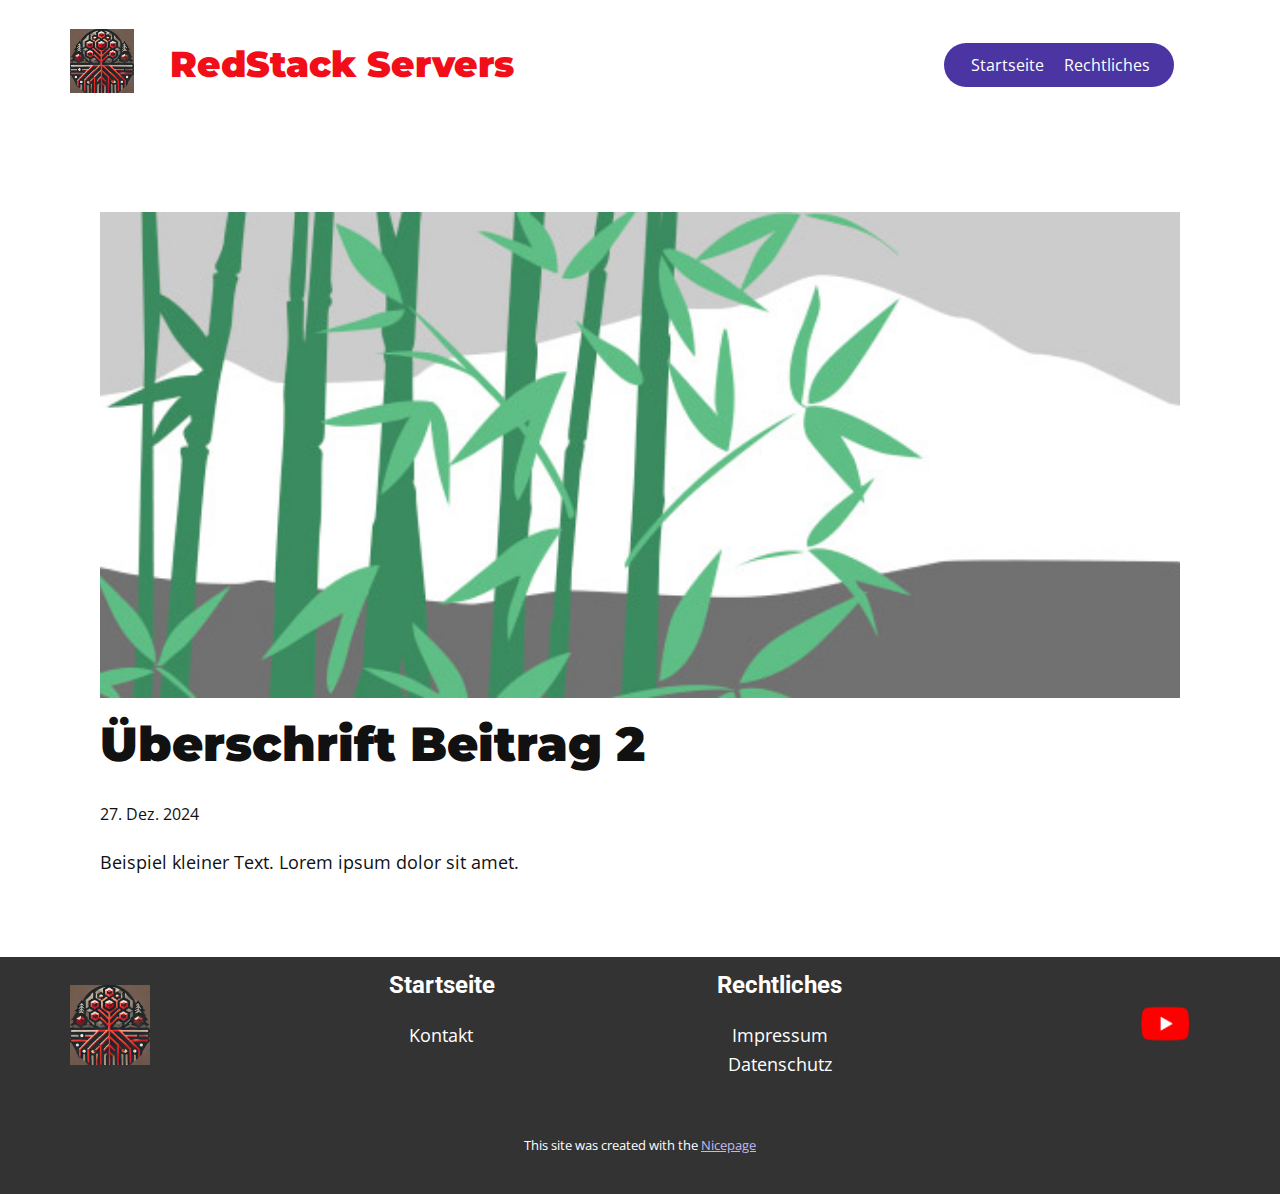
<file: blog/beitrag-1.html>
<!DOCTYPE html>
<html style="font-size: 16px;" lang="de"><head>
    <meta name="viewport" content="width=device-width, initial-scale=1.0">
    <meta charset="utf-8">
    <meta name="keywords" content="Überschrift Beitrag 1">
    <meta name="description" content="">
    <title>Überschrift Beitrag 2</title>
    <link rel="stylesheet" href="../nicepage.css" media="screen">
<link rel="stylesheet" href="../Post-Template.css" media="screen">
    <script class="u-script" type="text/javascript" src="../jquery.js" defer=""></script>
    <script class="u-script" type="text/javascript" src="../nicepage.js" defer=""></script>
    <meta name="generator" content="Nicepage 7.2.3, nicepage.com">
    
    
    
    
    <link id="u-theme-google-font" rel="stylesheet" href="https://fonts.googleapis.com/css?family=Roboto:100,100i,300,300i,400,400i,500,500i,700,700i,900,900i|Open+Sans:300,300i,400,400i,500,500i,600,600i,700,700i,800,800i">
    <link id="u-page-google-font" rel="stylesheet" href="https://fonts.googleapis.com/css?family=Montserrat:100,100i,200,200i,300,300i,400,400i,500,500i,600,600i,700,700i,800,800i,900,900i">
    <script type="application/ld+json">{
		"@context": "http://schema.org",
		"@type": "Organization",
		"name": "",
		"logo": "images/redstacksbild.jpg",
		"sameAs": [
				"https://www.youtube.com/@servertomato"
		]
}</script>
    <meta name="theme-color" content="#4a35a2">
  <meta data-intl-tel-input-cdn-path="intlTelInput/"></head>
  <body data-path-to-root="./" data-include-products="false" class="u-body u-xl-mode" data-lang="de"><header class="u-clearfix u-header" id="sec-0517"><div class="u-clearfix u-sheet u-sheet-1">
        <a href="#" class="u-image u-logo u-image-1" data-image-width="495" data-image-height="495">
          <img src="../images/redstacksbild.jpg" class="u-logo-image u-logo-image-1">
        </a>
        <h3 class="u-text u-text-custom-color-1 u-text-1">RedStack Servers </h3>
        <div class="u-container-style u-group u-palette-1-base u-radius u-shape-round u-group-1">
          <div class="u-container-layout u-valign-middle u-container-layout-1">
            <nav class="u-menu u-menu-one-level u-offcanvas u-menu-1">
              <div class="menu-collapse" style="font-size: 1rem; letter-spacing: 0px;">
                <a class="u-button-style u-custom-active-color u-custom-color u-custom-hover-color u-custom-left-right-menu-spacing u-custom-padding-bottom u-custom-text-active-color u-custom-text-hover-color u-custom-top-bottom-menu-spacing u-hamburger-link u-nav-link u-text-active-palette-1-base u-text-hover-palette-2-base" href="#">
                  <svg class="u-svg-link" viewBox="0 0 24 24"><use xlink:href="#menu-hamburger"></use></svg>
                  <svg class="u-svg-content" version="1.1" id="menu-hamburger" viewBox="0 0 16 16" x="0px" y="0px" xmlns:xlink="http://www.w3.org/1999/xlink" xmlns="http://www.w3.org/2000/svg"><g><rect y="1" width="16" height="2"></rect><rect y="7" width="16" height="2"></rect><rect y="13" width="16" height="2"></rect>
</g></svg>
                </a>
              </div>
              <div class="u-custom-menu u-nav-container">
                <ul class="u-nav u-unstyled u-nav-1"><li class="u-nav-item"><a class="u-button-style u-nav-link u-text-active-white u-text-hover-grey-50" href="../index.html" style="padding: 10px;">Startseite</a>
</li><li class="u-nav-item"><a class="u-button-style u-nav-link u-text-active-white u-text-hover-grey-50" href="../Rechtliches.html" style="padding: 10px;">Rechtliches</a>
</li></ul>
              </div>
              <div class="u-custom-menu u-nav-container-collapse">
                <div class="u-black u-container-style u-inner-container-layout u-opacity u-opacity-95 u-sidenav">
                  <div class="u-inner-container-layout u-sidenav-overflow">
                    <div class="u-menu-close"></div>
                    <ul class="u-align-center u-nav u-popupmenu-items u-unstyled u-nav-2"><li class="u-nav-item"><a class="u-button-style u-nav-link" href="../index.html">Startseite</a>
</li><li class="u-nav-item"><a class="u-button-style u-nav-link" href="../Rechtliches.html">Rechtliches</a>
</li></ul>
                  </div>
                </div>
                <div class="u-black u-menu-overlay u-opacity u-opacity-70"></div>
              </div>
            </nav>
          </div>
        </div>
      </div></header>
    <section class="u-align-center u-clearfix u-section-1" id="sec-6647">
      <div class="u-clearfix u-sheet u-valign-middle-md u-valign-middle-sm u-valign-middle-xs u-sheet-1"><!--post_details--><!--post_details_options_json--><!--{"source":""}--><!--/post_details_options_json--><!--blog_post-->
        <div class="u-container-style u-expanded-width u-post-details u-post-details-1">
          <div class="u-container-layout u-valign-middle u-container-layout-1"><!--blog_post_image-->
            <img alt="" class="u-blog-control u-expanded-width u-image u-image-default u-image-1" src="../images/68f64b9d.jpeg"><!--/blog_post_image--><!--blog_post_header-->
            <h2 class="u-blog-control u-text u-text-1">Überschrift Beitrag 2</h2><!--/blog_post_header--><!--blog_post_metadata-->
            <div class="u-blog-control u-metadata u-metadata-1"><!--blog_post_metadata_date-->
              <span class="u-meta-date u-meta-icon">27. Dez. 2024</span><!--/blog_post_metadata_date--><!--blog_post_metadata_category-->
              <!--/blog_post_metadata_category--><!--blog_post_metadata_comments-->
              <!--/blog_post_metadata_comments-->
            </div><!--/blog_post_metadata--><!--blog_post_content-->
            <div class="u-align-justify u-blog-control u-post-content u-text u-text-2 fr-view">
  <p>Beispiel kleiner Text. Lorem ipsum dolor sit amet.</p>
  </div><!--/blog_post_content-->
          </div>
        </div><!--/blog_post--><!--/post_details-->
      </div>
    </section>
    
    
    
    
    <footer class="u-align-center-md u-align-center-sm u-align-center-xs u-clearfix u-footer u-grey-80" id="sec-5ef0"><div class="u-clearfix u-sheet u-sheet-1">
        <h4 class="u-text u-text-default u-text-1">
          <a class="u-active-none u-border-none u-btn u-button-link u-button-style u-hover-none u-none u-text-active-palette-1-base u-text-body-alt-color u-text-hover-palette-1-light-1 u-btn-1" href="../index.html">Startseite<br>
          </a>
        </h4>
        <h4 class="u-text u-text-default u-text-2">
          <a class="u-active-none u-border-none u-btn u-button-link u-button-style u-hover-none u-none u-text-active-palette-1-base u-text-body-alt-color u-text-hover-palette-1-light-1 u-btn-2" href="../Rechtliches.html" data-page-id="74089440">Rechtliches </a>
        </h4>
        <a href="#" class="u-image u-logo u-image-1" data-image-width="495" data-image-height="495">
          <img src="../images/redstacksbild.jpg" class="u-logo-image u-logo-image-1">
        </a>
        <div class="u-align-left u-social-icons u-spacing-10 u-social-icons-1">
          <a class="u-social-url" title="Youtube" target="_blank" href="https://www.youtube.com/@servertomato">
            <span class="u-file-icon u-icon u-social-facebook u-social-icon u-icon-1">
              <img src="../images/Youtube.png" alt="">
            </span>
          </a>
        </div>
        <p class="u-text u-text-default u-text-3">
          <a class="u-active-none u-border-none u-btn u-button-link u-button-style u-hover-none u-none u-text-active-palette-1-base u-text-hover-palette-1-light-1 u-text-white u-btn-3" href="../#carousel_6123" data-page-id="912702278">Kontakt</a>
        </p>
        <p class="u-text u-text-default u-text-4">
          <a class="u-active-none u-border-none u-btn u-button-link u-button-style u-hover-none u-none u-text-active-palette-1-base u-text-hover-palette-1-light-1 u-text-white u-btn-4" href="../Rechtliches.html" data-page-id="74089440">Impressum</a>
        </p>
        <p class="u-text u-text-default u-text-5">
          <a class="u-active-none u-border-none u-btn u-button-link u-button-style u-hover-none u-none u-text-active-palette-1-base u-text-body-alt-color u-text-hover-palette-1-light-1 u-btn-5" href="../Rechtliches.html#carousel_e694" data-page-id="74089440">Datenschutz</a>
        </p>
      </div></footer>
    <section class="u-backlink u-clearfix u-grey-80">
      <p class="u-text">
        <span>This site was created with the </span>
        <a class="u-link" href="https://nicepage.com/" target="_blank" rel="nofollow">
          <span>Nicepage</span>
        </a>
      </p>
    </section>
  
</body></html>
</file>
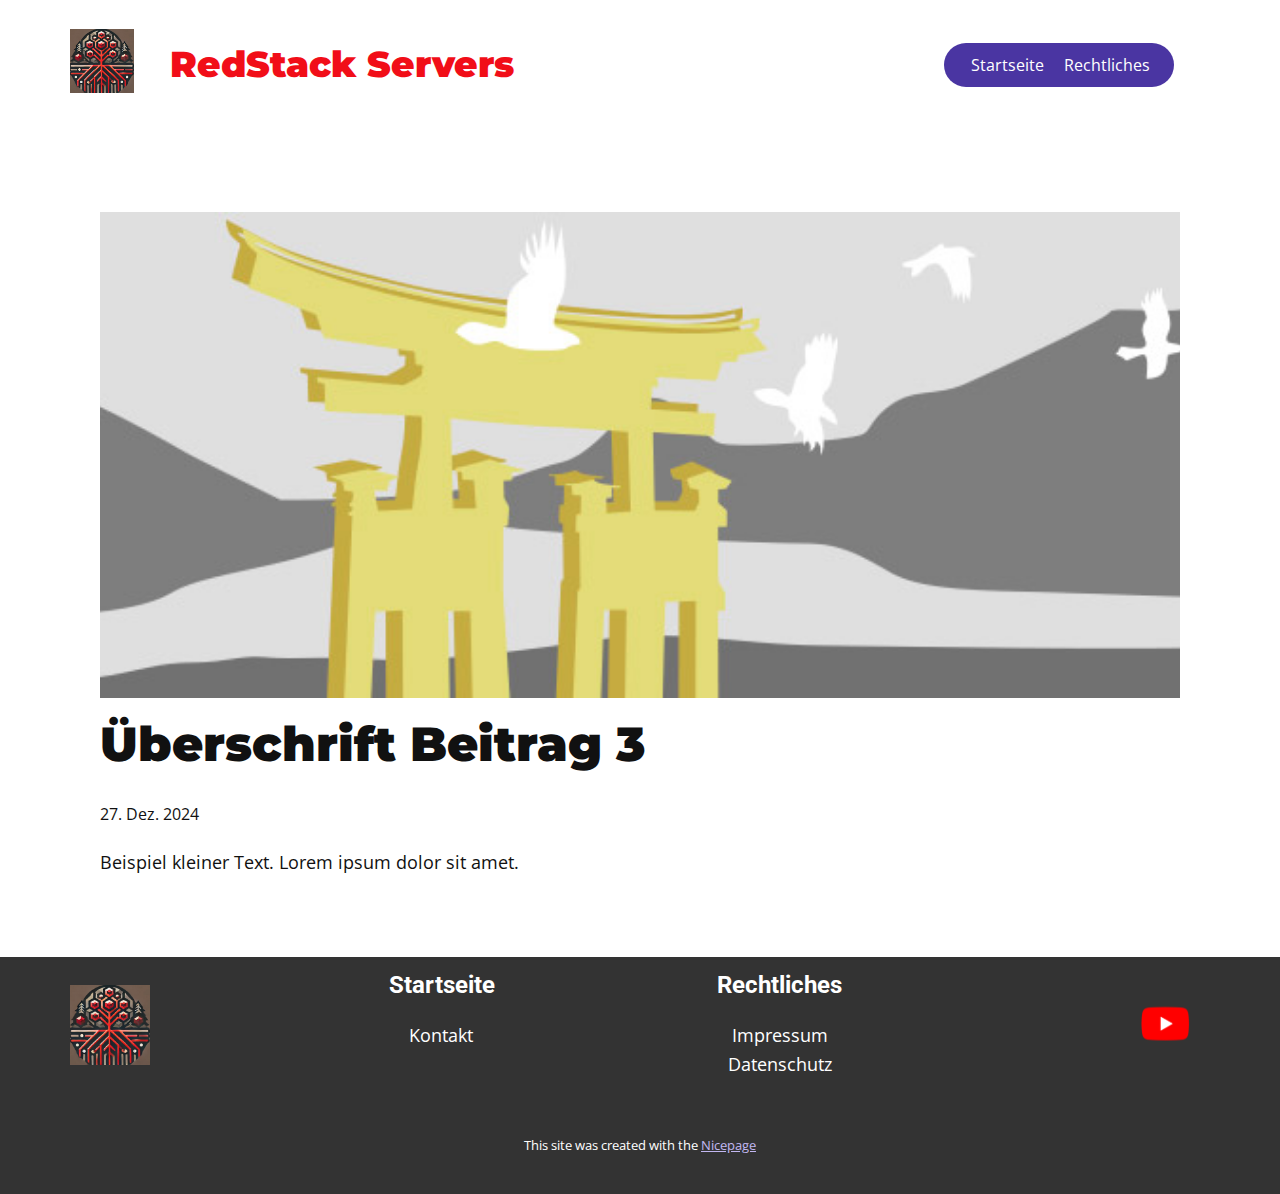
<file: blog/beitrag-2.html>
<!DOCTYPE html>
<html style="font-size: 16px;" lang="de"><head>
    <meta name="viewport" content="width=device-width, initial-scale=1.0">
    <meta charset="utf-8">
    <meta name="keywords" content="Überschrift Beitrag 1">
    <meta name="description" content="">
    <title>Überschrift Beitrag 3</title>
    <link rel="stylesheet" href="../nicepage.css" media="screen">
<link rel="stylesheet" href="../Post-Template.css" media="screen">
    <script class="u-script" type="text/javascript" src="../jquery.js" defer=""></script>
    <script class="u-script" type="text/javascript" src="../nicepage.js" defer=""></script>
    <meta name="generator" content="Nicepage 7.2.3, nicepage.com">
    
    
    
    
    <link id="u-theme-google-font" rel="stylesheet" href="https://fonts.googleapis.com/css?family=Roboto:100,100i,300,300i,400,400i,500,500i,700,700i,900,900i|Open+Sans:300,300i,400,400i,500,500i,600,600i,700,700i,800,800i">
    <link id="u-page-google-font" rel="stylesheet" href="https://fonts.googleapis.com/css?family=Montserrat:100,100i,200,200i,300,300i,400,400i,500,500i,600,600i,700,700i,800,800i,900,900i">
    <script type="application/ld+json">{
		"@context": "http://schema.org",
		"@type": "Organization",
		"name": "",
		"logo": "images/redstacksbild.jpg",
		"sameAs": [
				"https://www.youtube.com/@servertomato"
		]
}</script>
    <meta name="theme-color" content="#4a35a2">
  <meta data-intl-tel-input-cdn-path="intlTelInput/"></head>
  <body data-path-to-root="./" data-include-products="false" class="u-body u-xl-mode" data-lang="de"><header class="u-clearfix u-header" id="sec-0517"><div class="u-clearfix u-sheet u-sheet-1">
        <a href="#" class="u-image u-logo u-image-1" data-image-width="495" data-image-height="495">
          <img src="../images/redstacksbild.jpg" class="u-logo-image u-logo-image-1">
        </a>
        <h3 class="u-text u-text-custom-color-1 u-text-1">RedStack Servers </h3>
        <div class="u-container-style u-group u-palette-1-base u-radius u-shape-round u-group-1">
          <div class="u-container-layout u-valign-middle u-container-layout-1">
            <nav class="u-menu u-menu-one-level u-offcanvas u-menu-1">
              <div class="menu-collapse" style="font-size: 1rem; letter-spacing: 0px;">
                <a class="u-button-style u-custom-active-color u-custom-color u-custom-hover-color u-custom-left-right-menu-spacing u-custom-padding-bottom u-custom-text-active-color u-custom-text-hover-color u-custom-top-bottom-menu-spacing u-hamburger-link u-nav-link u-text-active-palette-1-base u-text-hover-palette-2-base" href="#">
                  <svg class="u-svg-link" viewBox="0 0 24 24"><use xlink:href="#menu-hamburger"></use></svg>
                  <svg class="u-svg-content" version="1.1" id="menu-hamburger" viewBox="0 0 16 16" x="0px" y="0px" xmlns:xlink="http://www.w3.org/1999/xlink" xmlns="http://www.w3.org/2000/svg"><g><rect y="1" width="16" height="2"></rect><rect y="7" width="16" height="2"></rect><rect y="13" width="16" height="2"></rect>
</g></svg>
                </a>
              </div>
              <div class="u-custom-menu u-nav-container">
                <ul class="u-nav u-unstyled u-nav-1"><li class="u-nav-item"><a class="u-button-style u-nav-link u-text-active-white u-text-hover-grey-50" href="../index.html" style="padding: 10px;">Startseite</a>
</li><li class="u-nav-item"><a class="u-button-style u-nav-link u-text-active-white u-text-hover-grey-50" href="../Rechtliches.html" style="padding: 10px;">Rechtliches</a>
</li></ul>
              </div>
              <div class="u-custom-menu u-nav-container-collapse">
                <div class="u-black u-container-style u-inner-container-layout u-opacity u-opacity-95 u-sidenav">
                  <div class="u-inner-container-layout u-sidenav-overflow">
                    <div class="u-menu-close"></div>
                    <ul class="u-align-center u-nav u-popupmenu-items u-unstyled u-nav-2"><li class="u-nav-item"><a class="u-button-style u-nav-link" href="../index.html">Startseite</a>
</li><li class="u-nav-item"><a class="u-button-style u-nav-link" href="../Rechtliches.html">Rechtliches</a>
</li></ul>
                  </div>
                </div>
                <div class="u-black u-menu-overlay u-opacity u-opacity-70"></div>
              </div>
            </nav>
          </div>
        </div>
      </div></header>
    <section class="u-align-center u-clearfix u-section-1" id="sec-6647">
      <div class="u-clearfix u-sheet u-valign-middle-md u-valign-middle-sm u-valign-middle-xs u-sheet-1"><!--post_details--><!--post_details_options_json--><!--{"source":""}--><!--/post_details_options_json--><!--blog_post-->
        <div class="u-container-style u-expanded-width u-post-details u-post-details-1">
          <div class="u-container-layout u-valign-middle u-container-layout-1"><!--blog_post_image-->
            <img alt="" class="u-blog-control u-expanded-width u-image u-image-default u-image-1" src="../images/8ad73f3c.jpeg"><!--/blog_post_image--><!--blog_post_header-->
            <h2 class="u-blog-control u-text u-text-1">Überschrift Beitrag 3</h2><!--/blog_post_header--><!--blog_post_metadata-->
            <div class="u-blog-control u-metadata u-metadata-1"><!--blog_post_metadata_date-->
              <span class="u-meta-date u-meta-icon">27. Dez. 2024</span><!--/blog_post_metadata_date--><!--blog_post_metadata_category-->
              <!--/blog_post_metadata_category--><!--blog_post_metadata_comments-->
              <!--/blog_post_metadata_comments-->
            </div><!--/blog_post_metadata--><!--blog_post_content-->
            <div class="u-align-justify u-blog-control u-post-content u-text u-text-2 fr-view">
  <p>Beispiel kleiner Text. Lorem ipsum dolor sit amet.</p>
  </div><!--/blog_post_content-->
          </div>
        </div><!--/blog_post--><!--/post_details-->
      </div>
    </section>
    
    
    
    
    <footer class="u-align-center-md u-align-center-sm u-align-center-xs u-clearfix u-footer u-grey-80" id="sec-5ef0"><div class="u-clearfix u-sheet u-sheet-1">
        <h4 class="u-text u-text-default u-text-1">
          <a class="u-active-none u-border-none u-btn u-button-link u-button-style u-hover-none u-none u-text-active-palette-1-base u-text-body-alt-color u-text-hover-palette-1-light-1 u-btn-1" href="../index.html">Startseite<br>
          </a>
        </h4>
        <h4 class="u-text u-text-default u-text-2">
          <a class="u-active-none u-border-none u-btn u-button-link u-button-style u-hover-none u-none u-text-active-palette-1-base u-text-body-alt-color u-text-hover-palette-1-light-1 u-btn-2" href="../Rechtliches.html" data-page-id="74089440">Rechtliches </a>
        </h4>
        <a href="#" class="u-image u-logo u-image-1" data-image-width="495" data-image-height="495">
          <img src="../images/redstacksbild.jpg" class="u-logo-image u-logo-image-1">
        </a>
        <div class="u-align-left u-social-icons u-spacing-10 u-social-icons-1">
          <a class="u-social-url" title="Youtube" target="_blank" href="https://www.youtube.com/@servertomato">
            <span class="u-file-icon u-icon u-social-facebook u-social-icon u-icon-1">
              <img src="../images/Youtube.png" alt="">
            </span>
          </a>
        </div>
        <p class="u-text u-text-default u-text-3">
          <a class="u-active-none u-border-none u-btn u-button-link u-button-style u-hover-none u-none u-text-active-palette-1-base u-text-hover-palette-1-light-1 u-text-white u-btn-3" href="../#carousel_6123" data-page-id="912702278">Kontakt</a>
        </p>
        <p class="u-text u-text-default u-text-4">
          <a class="u-active-none u-border-none u-btn u-button-link u-button-style u-hover-none u-none u-text-active-palette-1-base u-text-hover-palette-1-light-1 u-text-white u-btn-4" href="../Rechtliches.html" data-page-id="74089440">Impressum</a>
        </p>
        <p class="u-text u-text-default u-text-5">
          <a class="u-active-none u-border-none u-btn u-button-link u-button-style u-hover-none u-none u-text-active-palette-1-base u-text-body-alt-color u-text-hover-palette-1-light-1 u-btn-5" href="../Rechtliches.html#carousel_e694" data-page-id="74089440">Datenschutz</a>
        </p>
      </div></footer>
    <section class="u-backlink u-clearfix u-grey-80">
      <p class="u-text">
        <span>This site was created with the </span>
        <a class="u-link" href="https://nicepage.com/" target="_blank" rel="nofollow">
          <span>Nicepage</span>
        </a>
      </p>
    </section>
  
</body></html>
</file>
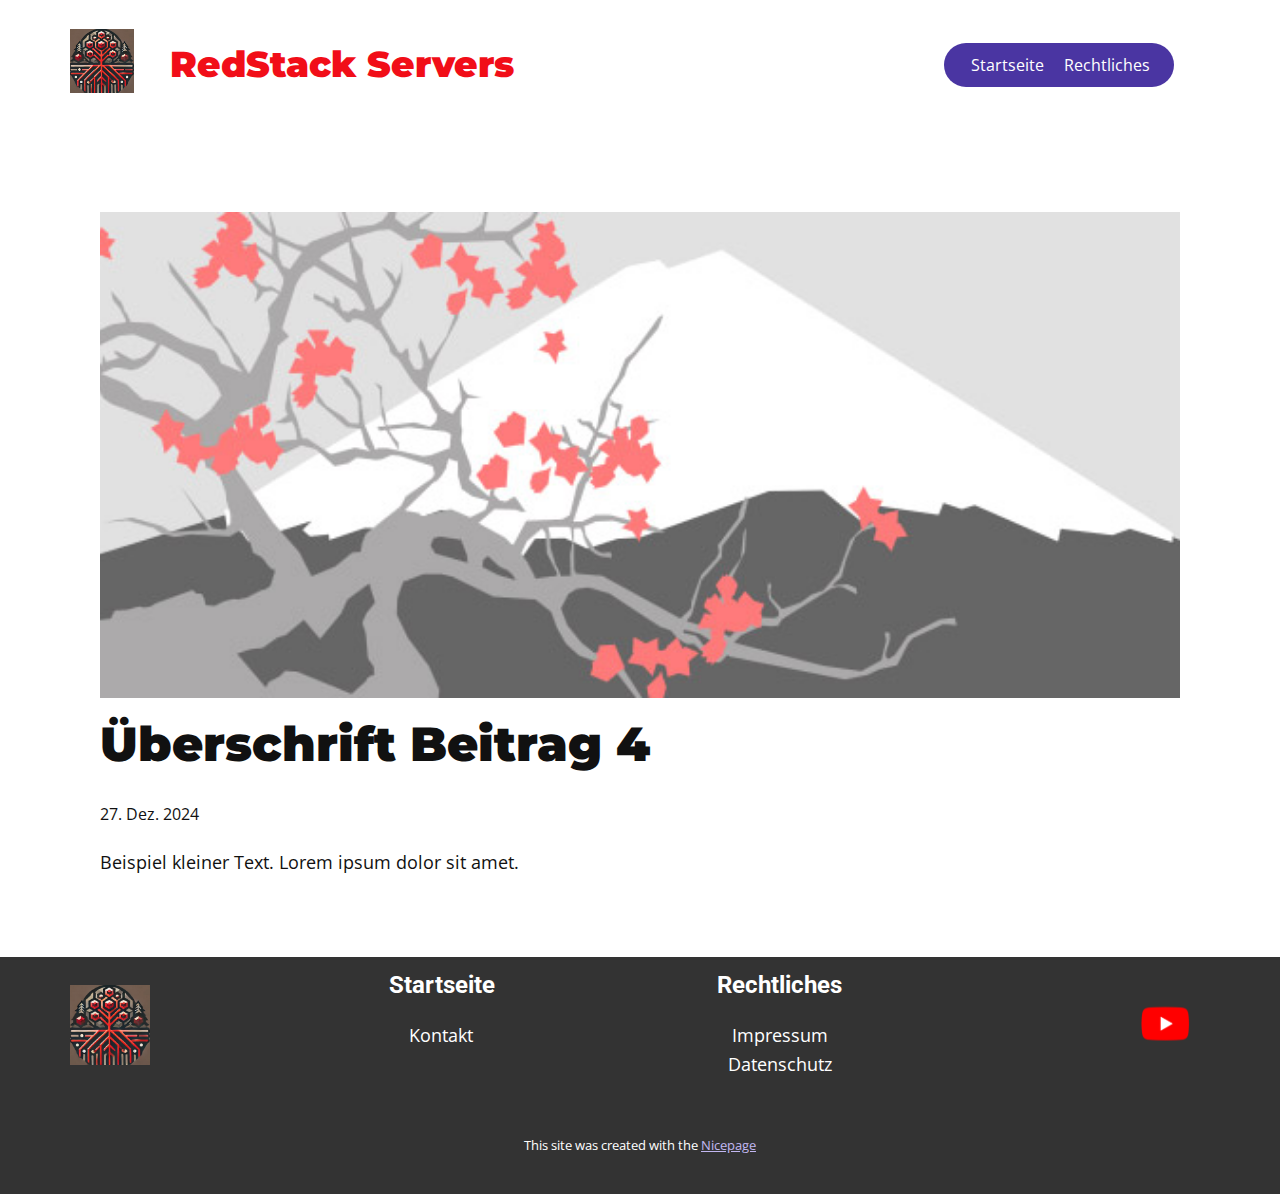
<file: blog/beitrag-3.html>
<!DOCTYPE html>
<html style="font-size: 16px;" lang="de"><head>
    <meta name="viewport" content="width=device-width, initial-scale=1.0">
    <meta charset="utf-8">
    <meta name="keywords" content="Überschrift Beitrag 1">
    <meta name="description" content="">
    <title>Überschrift Beitrag 4</title>
    <link rel="stylesheet" href="../nicepage.css" media="screen">
<link rel="stylesheet" href="../Post-Template.css" media="screen">
    <script class="u-script" type="text/javascript" src="../jquery.js" defer=""></script>
    <script class="u-script" type="text/javascript" src="../nicepage.js" defer=""></script>
    <meta name="generator" content="Nicepage 7.2.3, nicepage.com">
    
    
    
    
    <link id="u-theme-google-font" rel="stylesheet" href="https://fonts.googleapis.com/css?family=Roboto:100,100i,300,300i,400,400i,500,500i,700,700i,900,900i|Open+Sans:300,300i,400,400i,500,500i,600,600i,700,700i,800,800i">
    <link id="u-page-google-font" rel="stylesheet" href="https://fonts.googleapis.com/css?family=Montserrat:100,100i,200,200i,300,300i,400,400i,500,500i,600,600i,700,700i,800,800i,900,900i">
    <script type="application/ld+json">{
		"@context": "http://schema.org",
		"@type": "Organization",
		"name": "",
		"logo": "images/redstacksbild.jpg",
		"sameAs": [
				"https://www.youtube.com/@servertomato"
		]
}</script>
    <meta name="theme-color" content="#4a35a2">
  <meta data-intl-tel-input-cdn-path="intlTelInput/"></head>
  <body data-path-to-root="./" data-include-products="false" class="u-body u-xl-mode" data-lang="de"><header class="u-clearfix u-header" id="sec-0517"><div class="u-clearfix u-sheet u-sheet-1">
        <a href="#" class="u-image u-logo u-image-1" data-image-width="495" data-image-height="495">
          <img src="../images/redstacksbild.jpg" class="u-logo-image u-logo-image-1">
        </a>
        <h3 class="u-text u-text-custom-color-1 u-text-1">RedStack Servers </h3>
        <div class="u-container-style u-group u-palette-1-base u-radius u-shape-round u-group-1">
          <div class="u-container-layout u-valign-middle u-container-layout-1">
            <nav class="u-menu u-menu-one-level u-offcanvas u-menu-1">
              <div class="menu-collapse" style="font-size: 1rem; letter-spacing: 0px;">
                <a class="u-button-style u-custom-active-color u-custom-color u-custom-hover-color u-custom-left-right-menu-spacing u-custom-padding-bottom u-custom-text-active-color u-custom-text-hover-color u-custom-top-bottom-menu-spacing u-hamburger-link u-nav-link u-text-active-palette-1-base u-text-hover-palette-2-base" href="#">
                  <svg class="u-svg-link" viewBox="0 0 24 24"><use xlink:href="#menu-hamburger"></use></svg>
                  <svg class="u-svg-content" version="1.1" id="menu-hamburger" viewBox="0 0 16 16" x="0px" y="0px" xmlns:xlink="http://www.w3.org/1999/xlink" xmlns="http://www.w3.org/2000/svg"><g><rect y="1" width="16" height="2"></rect><rect y="7" width="16" height="2"></rect><rect y="13" width="16" height="2"></rect>
</g></svg>
                </a>
              </div>
              <div class="u-custom-menu u-nav-container">
                <ul class="u-nav u-unstyled u-nav-1"><li class="u-nav-item"><a class="u-button-style u-nav-link u-text-active-white u-text-hover-grey-50" href="../index.html" style="padding: 10px;">Startseite</a>
</li><li class="u-nav-item"><a class="u-button-style u-nav-link u-text-active-white u-text-hover-grey-50" href="../Rechtliches.html" style="padding: 10px;">Rechtliches</a>
</li></ul>
              </div>
              <div class="u-custom-menu u-nav-container-collapse">
                <div class="u-black u-container-style u-inner-container-layout u-opacity u-opacity-95 u-sidenav">
                  <div class="u-inner-container-layout u-sidenav-overflow">
                    <div class="u-menu-close"></div>
                    <ul class="u-align-center u-nav u-popupmenu-items u-unstyled u-nav-2"><li class="u-nav-item"><a class="u-button-style u-nav-link" href="../index.html">Startseite</a>
</li><li class="u-nav-item"><a class="u-button-style u-nav-link" href="../Rechtliches.html">Rechtliches</a>
</li></ul>
                  </div>
                </div>
                <div class="u-black u-menu-overlay u-opacity u-opacity-70"></div>
              </div>
            </nav>
          </div>
        </div>
      </div></header>
    <section class="u-align-center u-clearfix u-section-1" id="sec-6647">
      <div class="u-clearfix u-sheet u-valign-middle-md u-valign-middle-sm u-valign-middle-xs u-sheet-1"><!--post_details--><!--post_details_options_json--><!--{"source":""}--><!--/post_details_options_json--><!--blog_post-->
        <div class="u-container-style u-expanded-width u-post-details u-post-details-1">
          <div class="u-container-layout u-valign-middle u-container-layout-1"><!--blog_post_image-->
            <img alt="" class="u-blog-control u-expanded-width u-image u-image-default u-image-1" src="../images/0fd3416c.jpeg"><!--/blog_post_image--><!--blog_post_header-->
            <h2 class="u-blog-control u-text u-text-1">Überschrift Beitrag 4</h2><!--/blog_post_header--><!--blog_post_metadata-->
            <div class="u-blog-control u-metadata u-metadata-1"><!--blog_post_metadata_date-->
              <span class="u-meta-date u-meta-icon">27. Dez. 2024</span><!--/blog_post_metadata_date--><!--blog_post_metadata_category-->
              <!--/blog_post_metadata_category--><!--blog_post_metadata_comments-->
              <!--/blog_post_metadata_comments-->
            </div><!--/blog_post_metadata--><!--blog_post_content-->
            <div class="u-align-justify u-blog-control u-post-content u-text u-text-2 fr-view">
  <p>Beispiel kleiner Text. Lorem ipsum dolor sit amet.</p>
  </div><!--/blog_post_content-->
          </div>
        </div><!--/blog_post--><!--/post_details-->
      </div>
    </section>
    
    
    
    
    <footer class="u-align-center-md u-align-center-sm u-align-center-xs u-clearfix u-footer u-grey-80" id="sec-5ef0"><div class="u-clearfix u-sheet u-sheet-1">
        <h4 class="u-text u-text-default u-text-1">
          <a class="u-active-none u-border-none u-btn u-button-link u-button-style u-hover-none u-none u-text-active-palette-1-base u-text-body-alt-color u-text-hover-palette-1-light-1 u-btn-1" href="../index.html">Startseite<br>
          </a>
        </h4>
        <h4 class="u-text u-text-default u-text-2">
          <a class="u-active-none u-border-none u-btn u-button-link u-button-style u-hover-none u-none u-text-active-palette-1-base u-text-body-alt-color u-text-hover-palette-1-light-1 u-btn-2" href="../Rechtliches.html" data-page-id="74089440">Rechtliches </a>
        </h4>
        <a href="#" class="u-image u-logo u-image-1" data-image-width="495" data-image-height="495">
          <img src="../images/redstacksbild.jpg" class="u-logo-image u-logo-image-1">
        </a>
        <div class="u-align-left u-social-icons u-spacing-10 u-social-icons-1">
          <a class="u-social-url" title="Youtube" target="_blank" href="https://www.youtube.com/@servertomato">
            <span class="u-file-icon u-icon u-social-facebook u-social-icon u-icon-1">
              <img src="../images/Youtube.png" alt="">
            </span>
          </a>
        </div>
        <p class="u-text u-text-default u-text-3">
          <a class="u-active-none u-border-none u-btn u-button-link u-button-style u-hover-none u-none u-text-active-palette-1-base u-text-hover-palette-1-light-1 u-text-white u-btn-3" href="../#carousel_6123" data-page-id="912702278">Kontakt</a>
        </p>
        <p class="u-text u-text-default u-text-4">
          <a class="u-active-none u-border-none u-btn u-button-link u-button-style u-hover-none u-none u-text-active-palette-1-base u-text-hover-palette-1-light-1 u-text-white u-btn-4" href="../Rechtliches.html" data-page-id="74089440">Impressum</a>
        </p>
        <p class="u-text u-text-default u-text-5">
          <a class="u-active-none u-border-none u-btn u-button-link u-button-style u-hover-none u-none u-text-active-palette-1-base u-text-body-alt-color u-text-hover-palette-1-light-1 u-btn-5" href="../Rechtliches.html#carousel_e694" data-page-id="74089440">Datenschutz</a>
        </p>
      </div></footer>
    <section class="u-backlink u-clearfix u-grey-80">
      <p class="u-text">
        <span>This site was created with the </span>
        <a class="u-link" href="https://nicepage.com/" target="_blank" rel="nofollow">
          <span>Nicepage</span>
        </a>
      </p>
    </section>
  
</body></html>
</file>
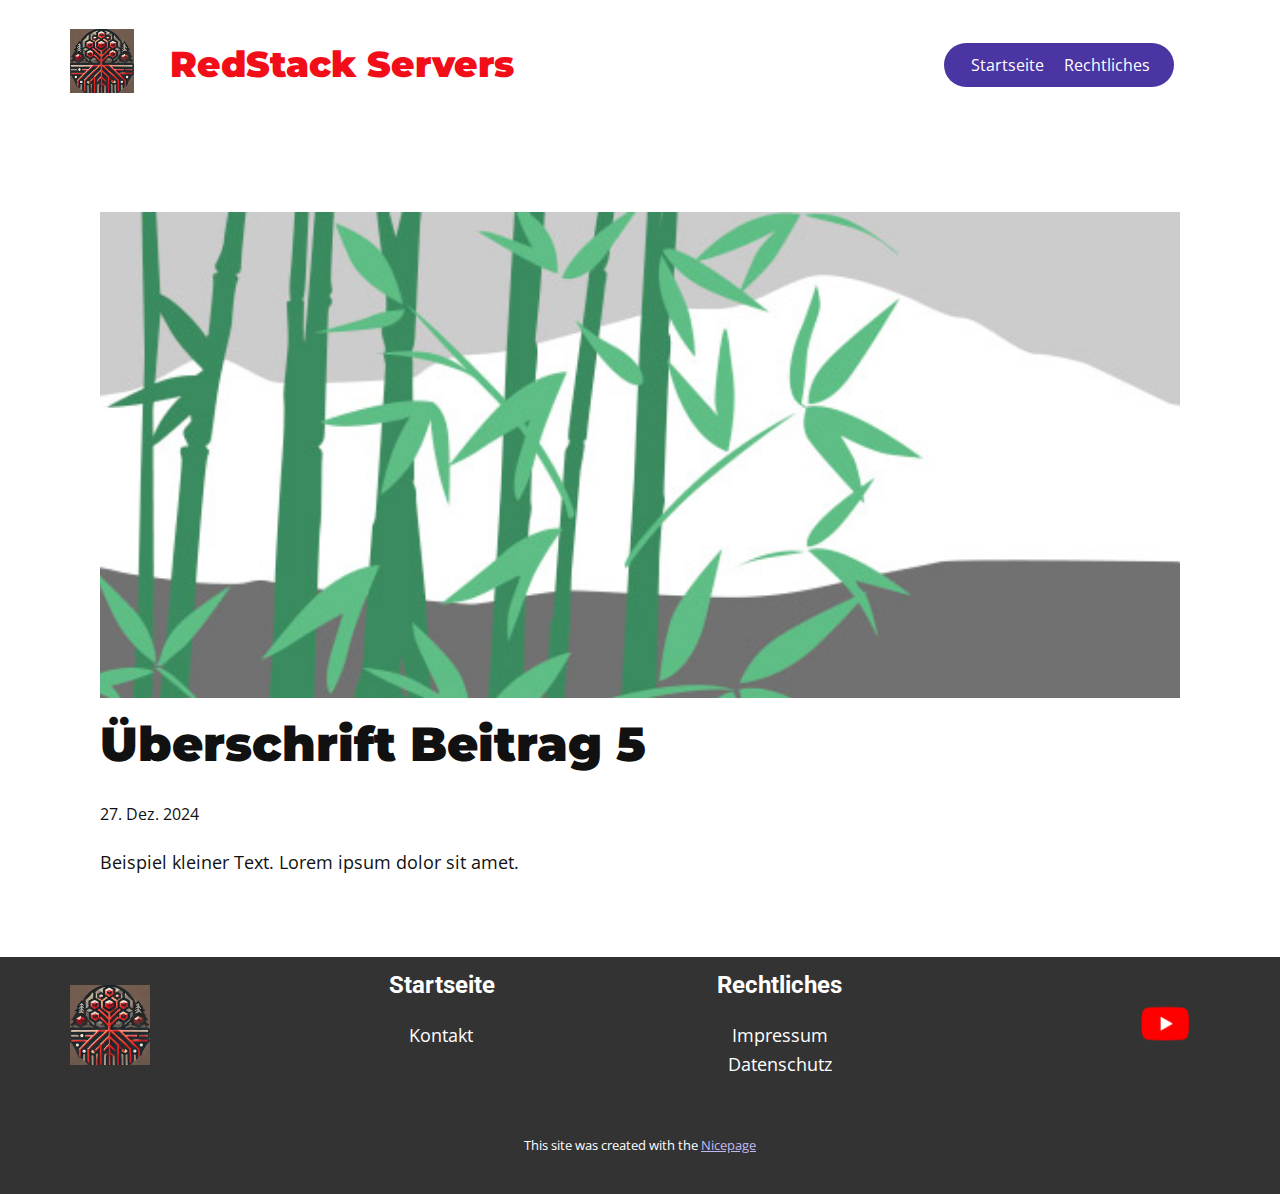
<file: blog/beitrag-4.html>
<!DOCTYPE html>
<html style="font-size: 16px;" lang="de"><head>
    <meta name="viewport" content="width=device-width, initial-scale=1.0">
    <meta charset="utf-8">
    <meta name="keywords" content="Überschrift Beitrag 1">
    <meta name="description" content="">
    <title>Überschrift Beitrag 5</title>
    <link rel="stylesheet" href="../nicepage.css" media="screen">
<link rel="stylesheet" href="../Post-Template.css" media="screen">
    <script class="u-script" type="text/javascript" src="../jquery.js" defer=""></script>
    <script class="u-script" type="text/javascript" src="../nicepage.js" defer=""></script>
    <meta name="generator" content="Nicepage 7.2.3, nicepage.com">
    
    
    
    
    <link id="u-theme-google-font" rel="stylesheet" href="https://fonts.googleapis.com/css?family=Roboto:100,100i,300,300i,400,400i,500,500i,700,700i,900,900i|Open+Sans:300,300i,400,400i,500,500i,600,600i,700,700i,800,800i">
    <link id="u-page-google-font" rel="stylesheet" href="https://fonts.googleapis.com/css?family=Montserrat:100,100i,200,200i,300,300i,400,400i,500,500i,600,600i,700,700i,800,800i,900,900i">
    <script type="application/ld+json">{
		"@context": "http://schema.org",
		"@type": "Organization",
		"name": "",
		"logo": "images/redstacksbild.jpg",
		"sameAs": [
				"https://www.youtube.com/@servertomato"
		]
}</script>
    <meta name="theme-color" content="#4a35a2">
  <meta data-intl-tel-input-cdn-path="intlTelInput/"></head>
  <body data-path-to-root="./" data-include-products="false" class="u-body u-xl-mode" data-lang="de"><header class="u-clearfix u-header" id="sec-0517"><div class="u-clearfix u-sheet u-sheet-1">
        <a href="#" class="u-image u-logo u-image-1" data-image-width="495" data-image-height="495">
          <img src="../images/redstacksbild.jpg" class="u-logo-image u-logo-image-1">
        </a>
        <h3 class="u-text u-text-custom-color-1 u-text-1">RedStack Servers </h3>
        <div class="u-container-style u-group u-palette-1-base u-radius u-shape-round u-group-1">
          <div class="u-container-layout u-valign-middle u-container-layout-1">
            <nav class="u-menu u-menu-one-level u-offcanvas u-menu-1">
              <div class="menu-collapse" style="font-size: 1rem; letter-spacing: 0px;">
                <a class="u-button-style u-custom-active-color u-custom-color u-custom-hover-color u-custom-left-right-menu-spacing u-custom-padding-bottom u-custom-text-active-color u-custom-text-hover-color u-custom-top-bottom-menu-spacing u-hamburger-link u-nav-link u-text-active-palette-1-base u-text-hover-palette-2-base" href="#">
                  <svg class="u-svg-link" viewBox="0 0 24 24"><use xlink:href="#menu-hamburger"></use></svg>
                  <svg class="u-svg-content" version="1.1" id="menu-hamburger" viewBox="0 0 16 16" x="0px" y="0px" xmlns:xlink="http://www.w3.org/1999/xlink" xmlns="http://www.w3.org/2000/svg"><g><rect y="1" width="16" height="2"></rect><rect y="7" width="16" height="2"></rect><rect y="13" width="16" height="2"></rect>
</g></svg>
                </a>
              </div>
              <div class="u-custom-menu u-nav-container">
                <ul class="u-nav u-unstyled u-nav-1"><li class="u-nav-item"><a class="u-button-style u-nav-link u-text-active-white u-text-hover-grey-50" href="../index.html" style="padding: 10px;">Startseite</a>
</li><li class="u-nav-item"><a class="u-button-style u-nav-link u-text-active-white u-text-hover-grey-50" href="../Rechtliches.html" style="padding: 10px;">Rechtliches</a>
</li></ul>
              </div>
              <div class="u-custom-menu u-nav-container-collapse">
                <div class="u-black u-container-style u-inner-container-layout u-opacity u-opacity-95 u-sidenav">
                  <div class="u-inner-container-layout u-sidenav-overflow">
                    <div class="u-menu-close"></div>
                    <ul class="u-align-center u-nav u-popupmenu-items u-unstyled u-nav-2"><li class="u-nav-item"><a class="u-button-style u-nav-link" href="../index.html">Startseite</a>
</li><li class="u-nav-item"><a class="u-button-style u-nav-link" href="../Rechtliches.html">Rechtliches</a>
</li></ul>
                  </div>
                </div>
                <div class="u-black u-menu-overlay u-opacity u-opacity-70"></div>
              </div>
            </nav>
          </div>
        </div>
      </div></header>
    <section class="u-align-center u-clearfix u-section-1" id="sec-6647">
      <div class="u-clearfix u-sheet u-valign-middle-md u-valign-middle-sm u-valign-middle-xs u-sheet-1"><!--post_details--><!--post_details_options_json--><!--{"source":""}--><!--/post_details_options_json--><!--blog_post-->
        <div class="u-container-style u-expanded-width u-post-details u-post-details-1">
          <div class="u-container-layout u-valign-middle u-container-layout-1"><!--blog_post_image-->
            <img alt="" class="u-blog-control u-expanded-width u-image u-image-default u-image-1" src="../images/68f64b9d.jpeg"><!--/blog_post_image--><!--blog_post_header-->
            <h2 class="u-blog-control u-text u-text-1">Überschrift Beitrag 5</h2><!--/blog_post_header--><!--blog_post_metadata-->
            <div class="u-blog-control u-metadata u-metadata-1"><!--blog_post_metadata_date-->
              <span class="u-meta-date u-meta-icon">27. Dez. 2024</span><!--/blog_post_metadata_date--><!--blog_post_metadata_category-->
              <!--/blog_post_metadata_category--><!--blog_post_metadata_comments-->
              <!--/blog_post_metadata_comments-->
            </div><!--/blog_post_metadata--><!--blog_post_content-->
            <div class="u-align-justify u-blog-control u-post-content u-text u-text-2 fr-view">
  <p>Beispiel kleiner Text. Lorem ipsum dolor sit amet.</p>
  </div><!--/blog_post_content-->
          </div>
        </div><!--/blog_post--><!--/post_details-->
      </div>
    </section>
    
    
    
    
    <footer class="u-align-center-md u-align-center-sm u-align-center-xs u-clearfix u-footer u-grey-80" id="sec-5ef0"><div class="u-clearfix u-sheet u-sheet-1">
        <h4 class="u-text u-text-default u-text-1">
          <a class="u-active-none u-border-none u-btn u-button-link u-button-style u-hover-none u-none u-text-active-palette-1-base u-text-body-alt-color u-text-hover-palette-1-light-1 u-btn-1" href="../index.html">Startseite<br>
          </a>
        </h4>
        <h4 class="u-text u-text-default u-text-2">
          <a class="u-active-none u-border-none u-btn u-button-link u-button-style u-hover-none u-none u-text-active-palette-1-base u-text-body-alt-color u-text-hover-palette-1-light-1 u-btn-2" href="../Rechtliches.html" data-page-id="74089440">Rechtliches </a>
        </h4>
        <a href="#" class="u-image u-logo u-image-1" data-image-width="495" data-image-height="495">
          <img src="../images/redstacksbild.jpg" class="u-logo-image u-logo-image-1">
        </a>
        <div class="u-align-left u-social-icons u-spacing-10 u-social-icons-1">
          <a class="u-social-url" title="Youtube" target="_blank" href="https://www.youtube.com/@servertomato">
            <span class="u-file-icon u-icon u-social-facebook u-social-icon u-icon-1">
              <img src="../images/Youtube.png" alt="">
            </span>
          </a>
        </div>
        <p class="u-text u-text-default u-text-3">
          <a class="u-active-none u-border-none u-btn u-button-link u-button-style u-hover-none u-none u-text-active-palette-1-base u-text-hover-palette-1-light-1 u-text-white u-btn-3" href="../#carousel_6123" data-page-id="912702278">Kontakt</a>
        </p>
        <p class="u-text u-text-default u-text-4">
          <a class="u-active-none u-border-none u-btn u-button-link u-button-style u-hover-none u-none u-text-active-palette-1-base u-text-hover-palette-1-light-1 u-text-white u-btn-4" href="../Rechtliches.html" data-page-id="74089440">Impressum</a>
        </p>
        <p class="u-text u-text-default u-text-5">
          <a class="u-active-none u-border-none u-btn u-button-link u-button-style u-hover-none u-none u-text-active-palette-1-base u-text-body-alt-color u-text-hover-palette-1-light-1 u-btn-5" href="../Rechtliches.html#carousel_e694" data-page-id="74089440">Datenschutz</a>
        </p>
      </div></footer>
    <section class="u-backlink u-clearfix u-grey-80">
      <p class="u-text">
        <span>This site was created with the </span>
        <a class="u-link" href="https://nicepage.com/" target="_blank" rel="nofollow">
          <span>Nicepage</span>
        </a>
      </p>
    </section>
  
</body></html>
</file>
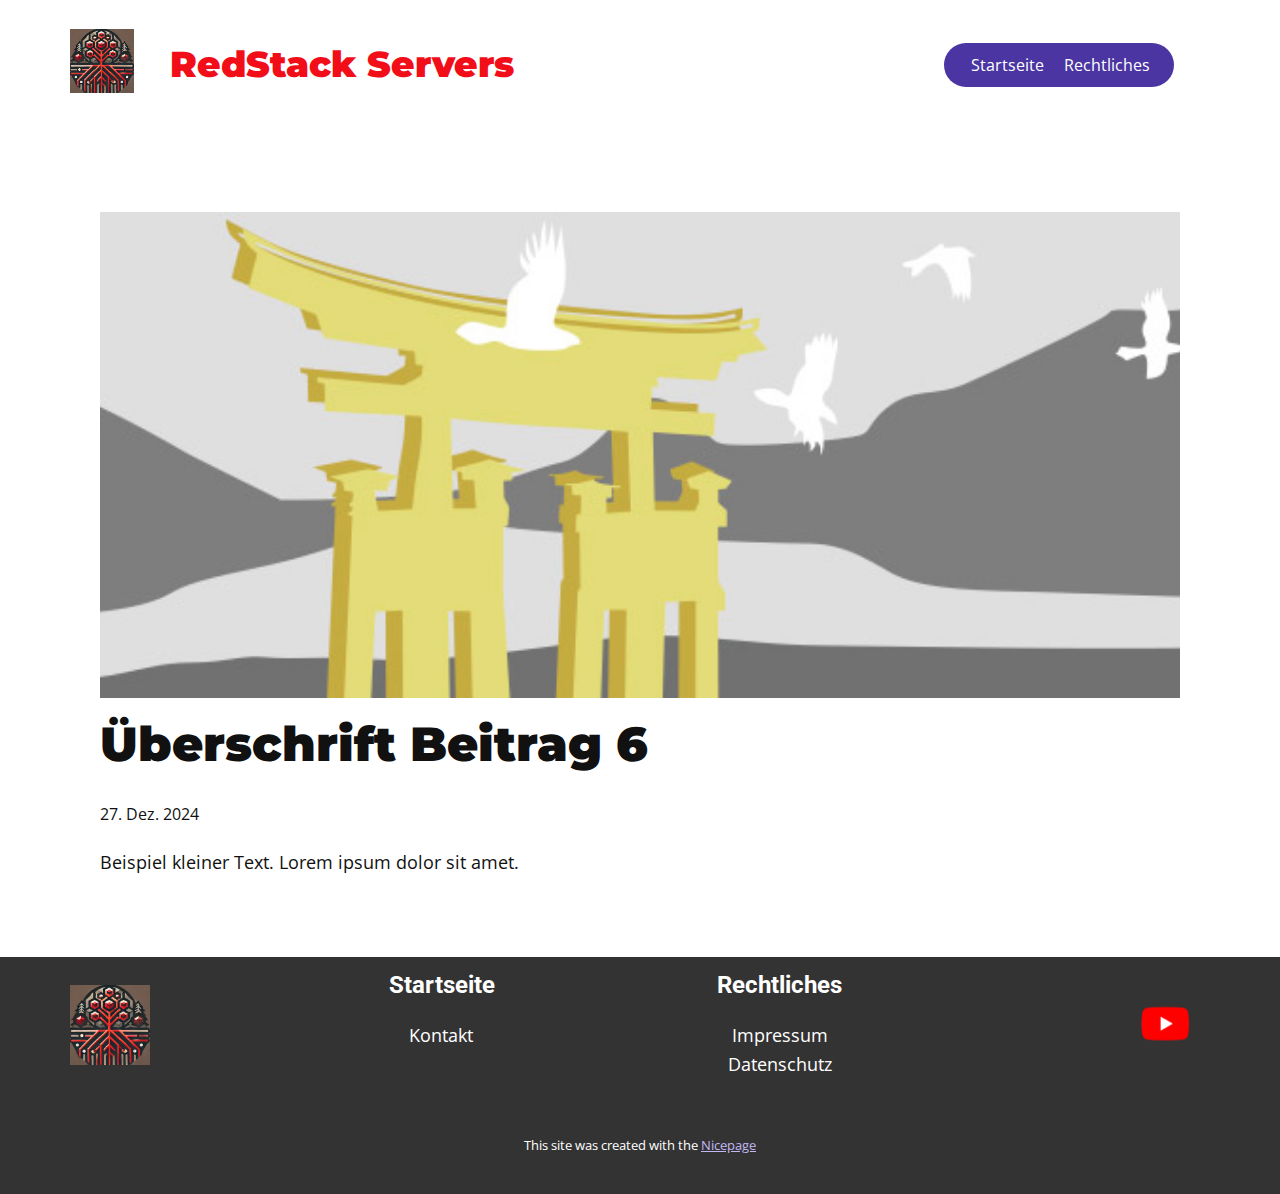
<file: blog/beitrag-5.html>
<!DOCTYPE html>
<html style="font-size: 16px;" lang="de"><head>
    <meta name="viewport" content="width=device-width, initial-scale=1.0">
    <meta charset="utf-8">
    <meta name="keywords" content="Überschrift Beitrag 1">
    <meta name="description" content="">
    <title>Überschrift Beitrag 6</title>
    <link rel="stylesheet" href="../nicepage.css" media="screen">
<link rel="stylesheet" href="../Post-Template.css" media="screen">
    <script class="u-script" type="text/javascript" src="../jquery.js" defer=""></script>
    <script class="u-script" type="text/javascript" src="../nicepage.js" defer=""></script>
    <meta name="generator" content="Nicepage 7.2.3, nicepage.com">
    
    
    
    
    <link id="u-theme-google-font" rel="stylesheet" href="https://fonts.googleapis.com/css?family=Roboto:100,100i,300,300i,400,400i,500,500i,700,700i,900,900i|Open+Sans:300,300i,400,400i,500,500i,600,600i,700,700i,800,800i">
    <link id="u-page-google-font" rel="stylesheet" href="https://fonts.googleapis.com/css?family=Montserrat:100,100i,200,200i,300,300i,400,400i,500,500i,600,600i,700,700i,800,800i,900,900i">
    <script type="application/ld+json">{
		"@context": "http://schema.org",
		"@type": "Organization",
		"name": "",
		"logo": "images/redstacksbild.jpg",
		"sameAs": [
				"https://www.youtube.com/@servertomato"
		]
}</script>
    <meta name="theme-color" content="#4a35a2">
  <meta data-intl-tel-input-cdn-path="intlTelInput/"></head>
  <body data-path-to-root="./" data-include-products="false" class="u-body u-xl-mode" data-lang="de"><header class="u-clearfix u-header" id="sec-0517"><div class="u-clearfix u-sheet u-sheet-1">
        <a href="#" class="u-image u-logo u-image-1" data-image-width="495" data-image-height="495">
          <img src="../images/redstacksbild.jpg" class="u-logo-image u-logo-image-1">
        </a>
        <h3 class="u-text u-text-custom-color-1 u-text-1">RedStack Servers </h3>
        <div class="u-container-style u-group u-palette-1-base u-radius u-shape-round u-group-1">
          <div class="u-container-layout u-valign-middle u-container-layout-1">
            <nav class="u-menu u-menu-one-level u-offcanvas u-menu-1">
              <div class="menu-collapse" style="font-size: 1rem; letter-spacing: 0px;">
                <a class="u-button-style u-custom-active-color u-custom-color u-custom-hover-color u-custom-left-right-menu-spacing u-custom-padding-bottom u-custom-text-active-color u-custom-text-hover-color u-custom-top-bottom-menu-spacing u-hamburger-link u-nav-link u-text-active-palette-1-base u-text-hover-palette-2-base" href="#">
                  <svg class="u-svg-link" viewBox="0 0 24 24"><use xlink:href="#menu-hamburger"></use></svg>
                  <svg class="u-svg-content" version="1.1" id="menu-hamburger" viewBox="0 0 16 16" x="0px" y="0px" xmlns:xlink="http://www.w3.org/1999/xlink" xmlns="http://www.w3.org/2000/svg"><g><rect y="1" width="16" height="2"></rect><rect y="7" width="16" height="2"></rect><rect y="13" width="16" height="2"></rect>
</g></svg>
                </a>
              </div>
              <div class="u-custom-menu u-nav-container">
                <ul class="u-nav u-unstyled u-nav-1"><li class="u-nav-item"><a class="u-button-style u-nav-link u-text-active-white u-text-hover-grey-50" href="../index.html" style="padding: 10px;">Startseite</a>
</li><li class="u-nav-item"><a class="u-button-style u-nav-link u-text-active-white u-text-hover-grey-50" href="../Rechtliches.html" style="padding: 10px;">Rechtliches</a>
</li></ul>
              </div>
              <div class="u-custom-menu u-nav-container-collapse">
                <div class="u-black u-container-style u-inner-container-layout u-opacity u-opacity-95 u-sidenav">
                  <div class="u-inner-container-layout u-sidenav-overflow">
                    <div class="u-menu-close"></div>
                    <ul class="u-align-center u-nav u-popupmenu-items u-unstyled u-nav-2"><li class="u-nav-item"><a class="u-button-style u-nav-link" href="../index.html">Startseite</a>
</li><li class="u-nav-item"><a class="u-button-style u-nav-link" href="../Rechtliches.html">Rechtliches</a>
</li></ul>
                  </div>
                </div>
                <div class="u-black u-menu-overlay u-opacity u-opacity-70"></div>
              </div>
            </nav>
          </div>
        </div>
      </div></header>
    <section class="u-align-center u-clearfix u-section-1" id="sec-6647">
      <div class="u-clearfix u-sheet u-valign-middle-md u-valign-middle-sm u-valign-middle-xs u-sheet-1"><!--post_details--><!--post_details_options_json--><!--{"source":""}--><!--/post_details_options_json--><!--blog_post-->
        <div class="u-container-style u-expanded-width u-post-details u-post-details-1">
          <div class="u-container-layout u-valign-middle u-container-layout-1"><!--blog_post_image-->
            <img alt="" class="u-blog-control u-expanded-width u-image u-image-default u-image-1" src="../images/8ad73f3c.jpeg"><!--/blog_post_image--><!--blog_post_header-->
            <h2 class="u-blog-control u-text u-text-1">Überschrift Beitrag 6</h2><!--/blog_post_header--><!--blog_post_metadata-->
            <div class="u-blog-control u-metadata u-metadata-1"><!--blog_post_metadata_date-->
              <span class="u-meta-date u-meta-icon">27. Dez. 2024</span><!--/blog_post_metadata_date--><!--blog_post_metadata_category-->
              <!--/blog_post_metadata_category--><!--blog_post_metadata_comments-->
              <!--/blog_post_metadata_comments-->
            </div><!--/blog_post_metadata--><!--blog_post_content-->
            <div class="u-align-justify u-blog-control u-post-content u-text u-text-2 fr-view">
  <p>Beispiel kleiner Text. Lorem ipsum dolor sit amet.</p>
  </div><!--/blog_post_content-->
          </div>
        </div><!--/blog_post--><!--/post_details-->
      </div>
    </section>
    
    
    
    
    <footer class="u-align-center-md u-align-center-sm u-align-center-xs u-clearfix u-footer u-grey-80" id="sec-5ef0"><div class="u-clearfix u-sheet u-sheet-1">
        <h4 class="u-text u-text-default u-text-1">
          <a class="u-active-none u-border-none u-btn u-button-link u-button-style u-hover-none u-none u-text-active-palette-1-base u-text-body-alt-color u-text-hover-palette-1-light-1 u-btn-1" href="../index.html">Startseite<br>
          </a>
        </h4>
        <h4 class="u-text u-text-default u-text-2">
          <a class="u-active-none u-border-none u-btn u-button-link u-button-style u-hover-none u-none u-text-active-palette-1-base u-text-body-alt-color u-text-hover-palette-1-light-1 u-btn-2" href="../Rechtliches.html" data-page-id="74089440">Rechtliches </a>
        </h4>
        <a href="#" class="u-image u-logo u-image-1" data-image-width="495" data-image-height="495">
          <img src="../images/redstacksbild.jpg" class="u-logo-image u-logo-image-1">
        </a>
        <div class="u-align-left u-social-icons u-spacing-10 u-social-icons-1">
          <a class="u-social-url" title="Youtube" target="_blank" href="https://www.youtube.com/@servertomato">
            <span class="u-file-icon u-icon u-social-facebook u-social-icon u-icon-1">
              <img src="../images/Youtube.png" alt="">
            </span>
          </a>
        </div>
        <p class="u-text u-text-default u-text-3">
          <a class="u-active-none u-border-none u-btn u-button-link u-button-style u-hover-none u-none u-text-active-palette-1-base u-text-hover-palette-1-light-1 u-text-white u-btn-3" href="../#carousel_6123" data-page-id="912702278">Kontakt</a>
        </p>
        <p class="u-text u-text-default u-text-4">
          <a class="u-active-none u-border-none u-btn u-button-link u-button-style u-hover-none u-none u-text-active-palette-1-base u-text-hover-palette-1-light-1 u-text-white u-btn-4" href="../Rechtliches.html" data-page-id="74089440">Impressum</a>
        </p>
        <p class="u-text u-text-default u-text-5">
          <a class="u-active-none u-border-none u-btn u-button-link u-button-style u-hover-none u-none u-text-active-palette-1-base u-text-body-alt-color u-text-hover-palette-1-light-1 u-btn-5" href="../Rechtliches.html#carousel_e694" data-page-id="74089440">Datenschutz</a>
        </p>
      </div></footer>
    <section class="u-backlink u-clearfix u-grey-80">
      <p class="u-text">
        <span>This site was created with the </span>
        <a class="u-link" href="https://nicepage.com/" target="_blank" rel="nofollow">
          <span>Nicepage</span>
        </a>
      </p>
    </section>
  
</body></html>
</file>
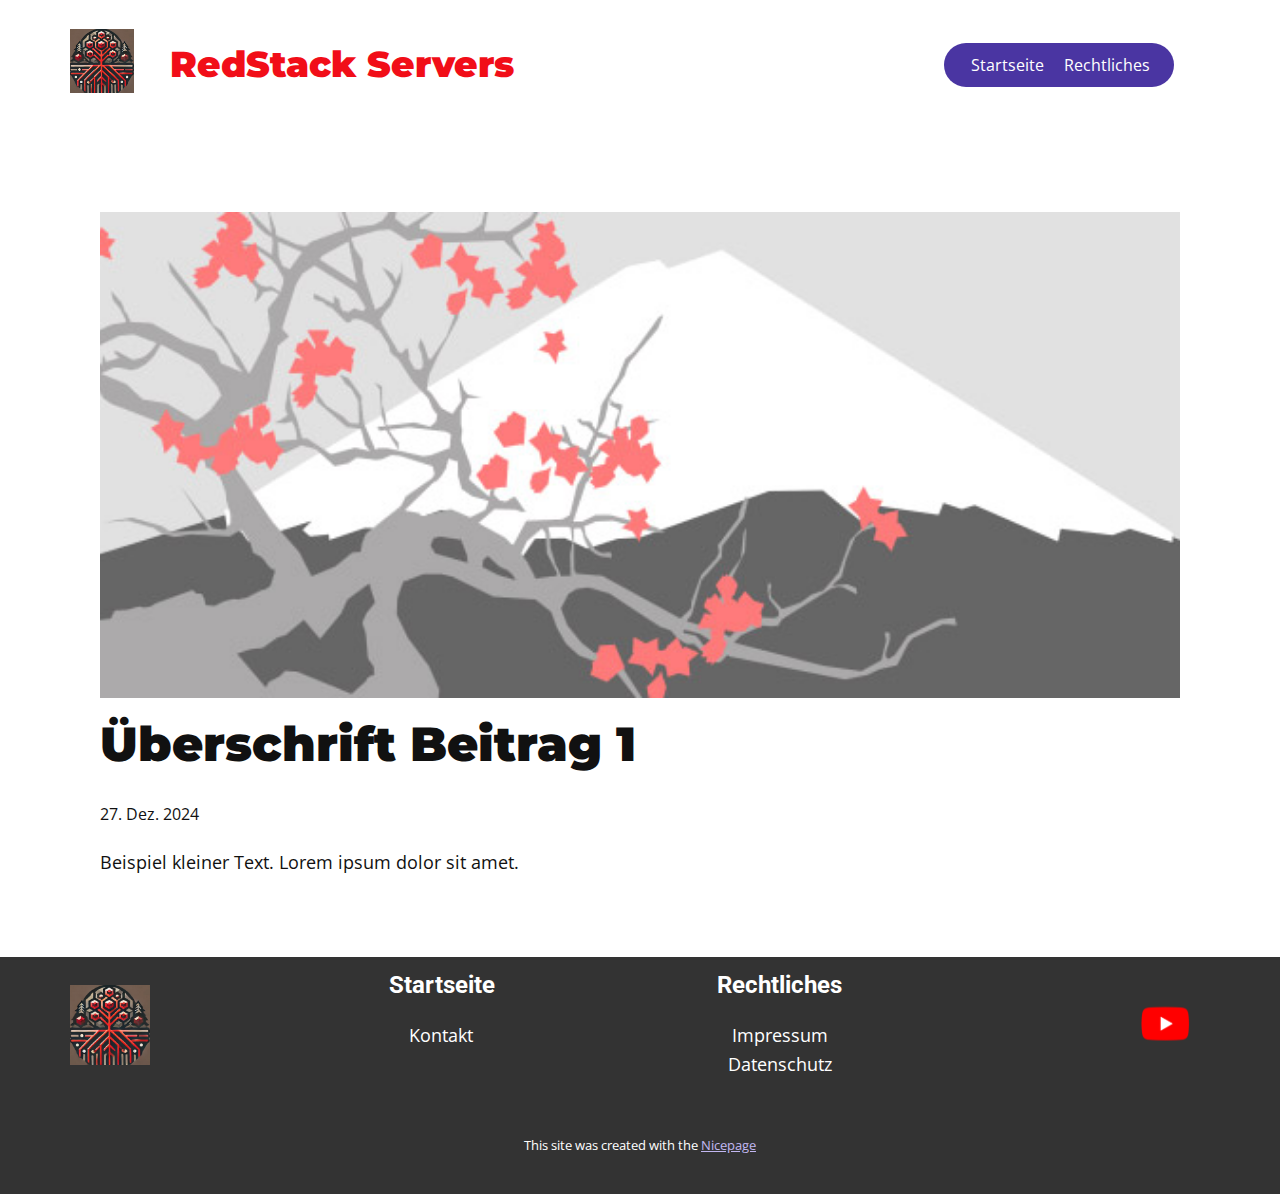
<file: blog/beitrag.html>
<!DOCTYPE html>
<html style="font-size: 16px;" lang="de"><head>
    <meta name="viewport" content="width=device-width, initial-scale=1.0">
    <meta charset="utf-8">
    <meta name="keywords" content="Überschrift Beitrag 1">
    <meta name="description" content="">
    <title>Überschrift Beitrag 1</title>
    <link rel="stylesheet" href="../nicepage.css" media="screen">
<link rel="stylesheet" href="../Post-Template.css" media="screen">
    <script class="u-script" type="text/javascript" src="../jquery.js" defer=""></script>
    <script class="u-script" type="text/javascript" src="../nicepage.js" defer=""></script>
    <meta name="generator" content="Nicepage 7.2.3, nicepage.com">
    
    
    
    
    <link id="u-theme-google-font" rel="stylesheet" href="https://fonts.googleapis.com/css?family=Roboto:100,100i,300,300i,400,400i,500,500i,700,700i,900,900i|Open+Sans:300,300i,400,400i,500,500i,600,600i,700,700i,800,800i">
    <link id="u-page-google-font" rel="stylesheet" href="https://fonts.googleapis.com/css?family=Montserrat:100,100i,200,200i,300,300i,400,400i,500,500i,600,600i,700,700i,800,800i,900,900i">
    <script type="application/ld+json">{
		"@context": "http://schema.org",
		"@type": "Organization",
		"name": "",
		"logo": "images/redstacksbild.jpg",
		"sameAs": [
				"https://www.youtube.com/@servertomato"
		]
}</script>
    <meta name="theme-color" content="#4a35a2">
  <meta data-intl-tel-input-cdn-path="intlTelInput/"></head>
  <body data-path-to-root="./" data-include-products="false" class="u-body u-xl-mode" data-lang="de"><header class="u-clearfix u-header" id="sec-0517"><div class="u-clearfix u-sheet u-sheet-1">
        <a href="#" class="u-image u-logo u-image-1" data-image-width="495" data-image-height="495">
          <img src="../images/redstacksbild.jpg" class="u-logo-image u-logo-image-1">
        </a>
        <h3 class="u-text u-text-custom-color-1 u-text-1">RedStack Servers </h3>
        <div class="u-container-style u-group u-palette-1-base u-radius u-shape-round u-group-1">
          <div class="u-container-layout u-valign-middle u-container-layout-1">
            <nav class="u-menu u-menu-one-level u-offcanvas u-menu-1">
              <div class="menu-collapse" style="font-size: 1rem; letter-spacing: 0px;">
                <a class="u-button-style u-custom-active-color u-custom-color u-custom-hover-color u-custom-left-right-menu-spacing u-custom-padding-bottom u-custom-text-active-color u-custom-text-hover-color u-custom-top-bottom-menu-spacing u-hamburger-link u-nav-link u-text-active-palette-1-base u-text-hover-palette-2-base" href="#">
                  <svg class="u-svg-link" viewBox="0 0 24 24"><use xlink:href="#menu-hamburger"></use></svg>
                  <svg class="u-svg-content" version="1.1" id="menu-hamburger" viewBox="0 0 16 16" x="0px" y="0px" xmlns:xlink="http://www.w3.org/1999/xlink" xmlns="http://www.w3.org/2000/svg"><g><rect y="1" width="16" height="2"></rect><rect y="7" width="16" height="2"></rect><rect y="13" width="16" height="2"></rect>
</g></svg>
                </a>
              </div>
              <div class="u-custom-menu u-nav-container">
                <ul class="u-nav u-unstyled u-nav-1"><li class="u-nav-item"><a class="u-button-style u-nav-link u-text-active-white u-text-hover-grey-50" href="../index.html" style="padding: 10px;">Startseite</a>
</li><li class="u-nav-item"><a class="u-button-style u-nav-link u-text-active-white u-text-hover-grey-50" href="../Rechtliches.html" style="padding: 10px;">Rechtliches</a>
</li></ul>
              </div>
              <div class="u-custom-menu u-nav-container-collapse">
                <div class="u-black u-container-style u-inner-container-layout u-opacity u-opacity-95 u-sidenav">
                  <div class="u-inner-container-layout u-sidenav-overflow">
                    <div class="u-menu-close"></div>
                    <ul class="u-align-center u-nav u-popupmenu-items u-unstyled u-nav-2"><li class="u-nav-item"><a class="u-button-style u-nav-link" href="../index.html">Startseite</a>
</li><li class="u-nav-item"><a class="u-button-style u-nav-link" href="../Rechtliches.html">Rechtliches</a>
</li></ul>
                  </div>
                </div>
                <div class="u-black u-menu-overlay u-opacity u-opacity-70"></div>
              </div>
            </nav>
          </div>
        </div>
      </div></header>
    <section class="u-align-center u-clearfix u-section-1" id="sec-6647">
      <div class="u-clearfix u-sheet u-valign-middle-md u-valign-middle-sm u-valign-middle-xs u-sheet-1"><!--post_details--><!--post_details_options_json--><!--{"source":""}--><!--/post_details_options_json--><!--blog_post-->
        <div class="u-container-style u-expanded-width u-post-details u-post-details-1">
          <div class="u-container-layout u-valign-middle u-container-layout-1"><!--blog_post_image-->
            <img alt="" class="u-blog-control u-expanded-width u-image u-image-default u-image-1" src="../images/0fd3416c.jpeg"><!--/blog_post_image--><!--blog_post_header-->
            <h2 class="u-blog-control u-text u-text-1">Überschrift Beitrag 1</h2><!--/blog_post_header--><!--blog_post_metadata-->
            <div class="u-blog-control u-metadata u-metadata-1"><!--blog_post_metadata_date-->
              <span class="u-meta-date u-meta-icon">27. Dez. 2024</span><!--/blog_post_metadata_date--><!--blog_post_metadata_category-->
              <!--/blog_post_metadata_category--><!--blog_post_metadata_comments-->
              <!--/blog_post_metadata_comments-->
            </div><!--/blog_post_metadata--><!--blog_post_content-->
            <div class="u-align-justify u-blog-control u-post-content u-text u-text-2 fr-view">
  <p>Beispiel kleiner Text. Lorem ipsum dolor sit amet.</p>
  </div><!--/blog_post_content-->
          </div>
        </div><!--/blog_post--><!--/post_details-->
      </div>
    </section>
    
    
    
    
    <footer class="u-align-center-md u-align-center-sm u-align-center-xs u-clearfix u-footer u-grey-80" id="sec-5ef0"><div class="u-clearfix u-sheet u-sheet-1">
        <h4 class="u-text u-text-default u-text-1">
          <a class="u-active-none u-border-none u-btn u-button-link u-button-style u-hover-none u-none u-text-active-palette-1-base u-text-body-alt-color u-text-hover-palette-1-light-1 u-btn-1" href="../index.html">Startseite<br>
          </a>
        </h4>
        <h4 class="u-text u-text-default u-text-2">
          <a class="u-active-none u-border-none u-btn u-button-link u-button-style u-hover-none u-none u-text-active-palette-1-base u-text-body-alt-color u-text-hover-palette-1-light-1 u-btn-2" href="../Rechtliches.html" data-page-id="74089440">Rechtliches </a>
        </h4>
        <a href="#" class="u-image u-logo u-image-1" data-image-width="495" data-image-height="495">
          <img src="../images/redstacksbild.jpg" class="u-logo-image u-logo-image-1">
        </a>
        <div class="u-align-left u-social-icons u-spacing-10 u-social-icons-1">
          <a class="u-social-url" title="Youtube" target="_blank" href="https://www.youtube.com/@servertomato">
            <span class="u-file-icon u-icon u-social-facebook u-social-icon u-icon-1">
              <img src="../images/Youtube.png" alt="">
            </span>
          </a>
        </div>
        <p class="u-text u-text-default u-text-3">
          <a class="u-active-none u-border-none u-btn u-button-link u-button-style u-hover-none u-none u-text-active-palette-1-base u-text-hover-palette-1-light-1 u-text-white u-btn-3" href="../#carousel_6123" data-page-id="912702278">Kontakt</a>
        </p>
        <p class="u-text u-text-default u-text-4">
          <a class="u-active-none u-border-none u-btn u-button-link u-button-style u-hover-none u-none u-text-active-palette-1-base u-text-hover-palette-1-light-1 u-text-white u-btn-4" href="../Rechtliches.html" data-page-id="74089440">Impressum</a>
        </p>
        <p class="u-text u-text-default u-text-5">
          <a class="u-active-none u-border-none u-btn u-button-link u-button-style u-hover-none u-none u-text-active-palette-1-base u-text-body-alt-color u-text-hover-palette-1-light-1 u-btn-5" href="../Rechtliches.html#carousel_e694" data-page-id="74089440">Datenschutz</a>
        </p>
      </div></footer>
    <section class="u-backlink u-clearfix u-grey-80">
      <p class="u-text">
        <span>This site was created with the </span>
        <a class="u-link" href="https://nicepage.com/" target="_blank" rel="nofollow">
          <span>Nicepage</span>
        </a>
      </p>
    </section>
  
</body></html>
</file>
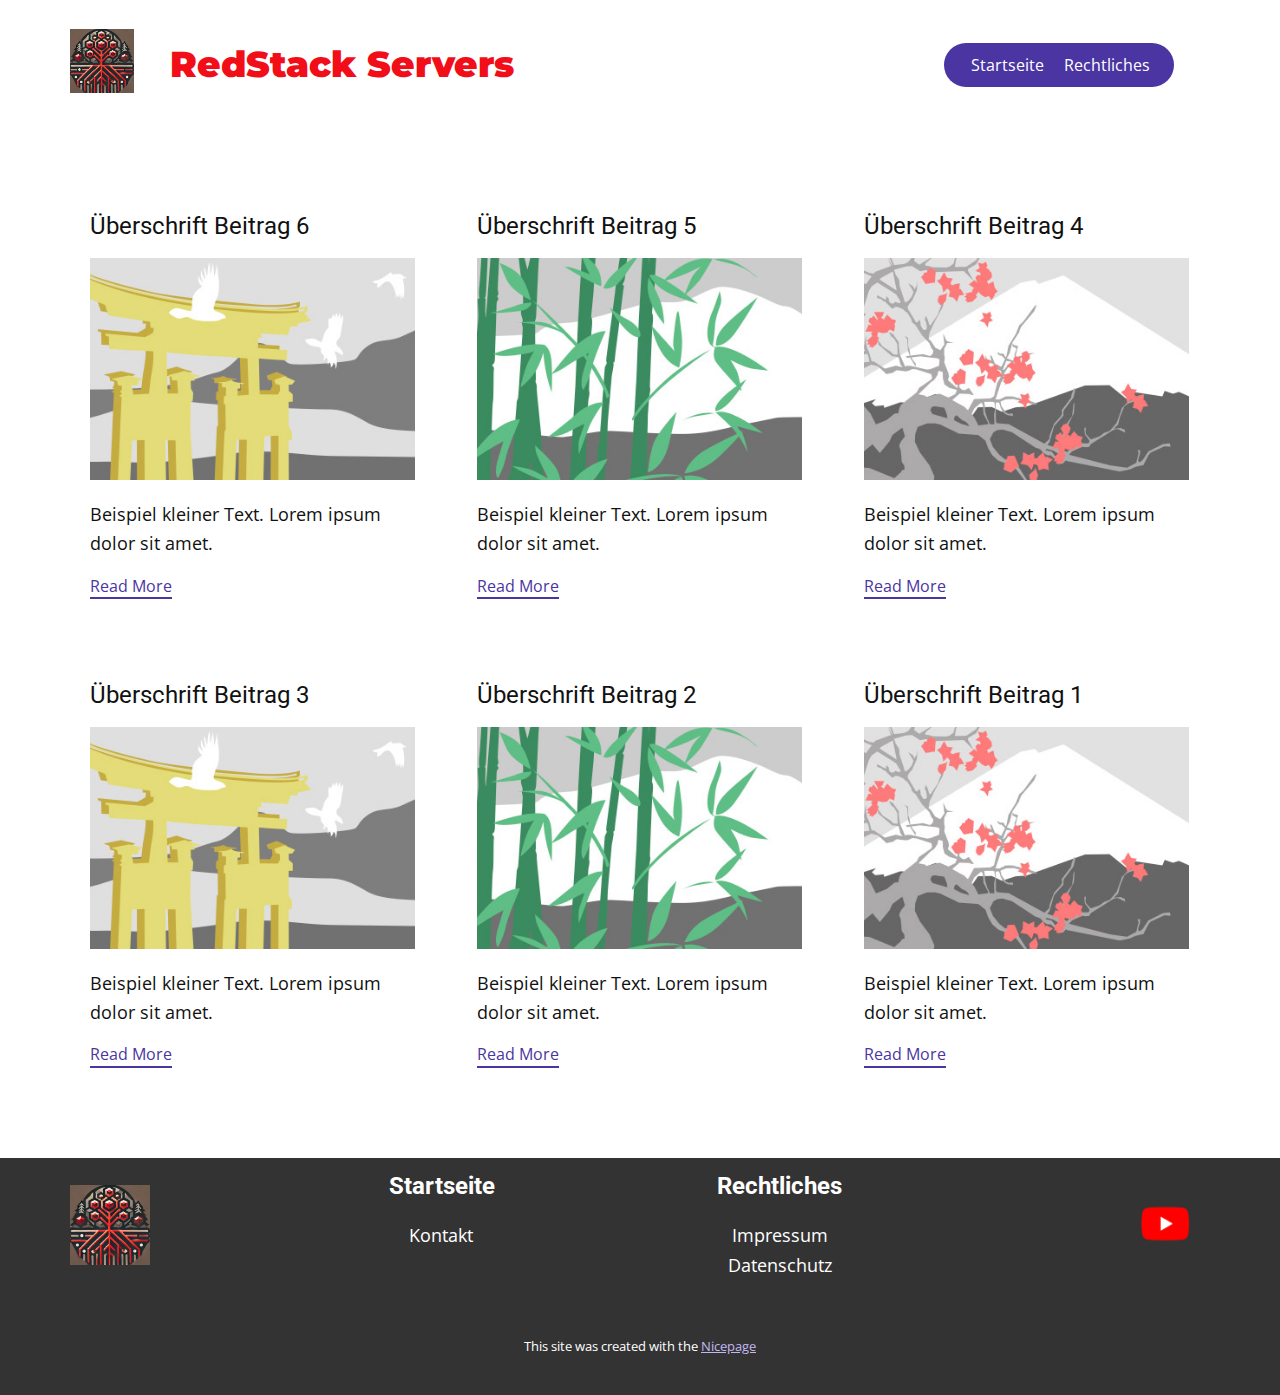
<file: blog/blog.html>
<!DOCTYPE html>
<html style="font-size: 16px;" lang="de"><head>
    <meta name="viewport" content="width=device-width, initial-scale=1.0">
    <meta charset="utf-8">
    <meta name="keywords" content="">
    <meta name="description" content="">
    <title>Blog</title>
    <link rel="stylesheet" href="../nicepage.css" media="screen">
<link rel="stylesheet" href="../Blog-Template.css" media="screen">
    <script class="u-script" type="text/javascript" src="../jquery.js" defer=""></script>
    <script class="u-script" type="text/javascript" src="../nicepage.js" defer=""></script>
    <meta name="generator" content="Nicepage 7.2.3, nicepage.com">
    
    
    
    
    <link id="u-theme-google-font" rel="stylesheet" href="https://fonts.googleapis.com/css?family=Roboto:100,100i,300,300i,400,400i,500,500i,700,700i,900,900i|Open+Sans:300,300i,400,400i,500,500i,600,600i,700,700i,800,800i">
    <link id="u-page-google-font" rel="stylesheet" href="https://fonts.googleapis.com/css?family=Montserrat:100,100i,200,200i,300,300i,400,400i,500,500i,600,600i,700,700i,800,800i,900,900i">
    <script type="application/ld+json">{
		"@context": "http://schema.org",
		"@type": "Organization",
		"name": "",
		"logo": "images/redstacksbild.jpg",
		"sameAs": [
				"https://www.youtube.com/@servertomato"
		]
}</script>
    <meta name="theme-color" content="#4a35a2">
  <meta data-intl-tel-input-cdn-path="intlTelInput/"></head>
  <body data-path-to-root="./" data-include-products="false" class="u-body u-xl-mode" data-lang="de"><header class="u-clearfix u-header" id="sec-0517"><div class="u-clearfix u-sheet u-sheet-1">
        <a href="#" class="u-image u-logo u-image-1" data-image-width="495" data-image-height="495">
          <img src="../images/redstacksbild.jpg" class="u-logo-image u-logo-image-1">
        </a>
        <h3 class="u-text u-text-custom-color-1 u-text-1">RedStack Servers </h3>
        <div class="u-container-style u-group u-palette-1-base u-radius u-shape-round u-group-1">
          <div class="u-container-layout u-valign-middle u-container-layout-1">
            <nav class="u-menu u-menu-one-level u-offcanvas u-menu-1">
              <div class="menu-collapse" style="font-size: 1rem; letter-spacing: 0px;">
                <a class="u-button-style u-custom-active-color u-custom-color u-custom-hover-color u-custom-left-right-menu-spacing u-custom-padding-bottom u-custom-text-active-color u-custom-text-hover-color u-custom-top-bottom-menu-spacing u-hamburger-link u-nav-link u-text-active-palette-1-base u-text-hover-palette-2-base" href="#">
                  <svg class="u-svg-link" viewBox="0 0 24 24"><use xlink:href="#menu-hamburger"></use></svg>
                  <svg class="u-svg-content" version="1.1" id="menu-hamburger" viewBox="0 0 16 16" x="0px" y="0px" xmlns:xlink="http://www.w3.org/1999/xlink" xmlns="http://www.w3.org/2000/svg"><g><rect y="1" width="16" height="2"></rect><rect y="7" width="16" height="2"></rect><rect y="13" width="16" height="2"></rect>
</g></svg>
                </a>
              </div>
              <div class="u-custom-menu u-nav-container">
                <ul class="u-nav u-unstyled u-nav-1"><li class="u-nav-item"><a class="u-button-style u-nav-link u-text-active-white u-text-hover-grey-50" href="../index.html" style="padding: 10px;">Startseite</a>
</li><li class="u-nav-item"><a class="u-button-style u-nav-link u-text-active-white u-text-hover-grey-50" href="../Rechtliches.html" style="padding: 10px;">Rechtliches</a>
</li></ul>
              </div>
              <div class="u-custom-menu u-nav-container-collapse">
                <div class="u-black u-container-style u-inner-container-layout u-opacity u-opacity-95 u-sidenav">
                  <div class="u-inner-container-layout u-sidenav-overflow">
                    <div class="u-menu-close"></div>
                    <ul class="u-align-center u-nav u-popupmenu-items u-unstyled u-nav-2"><li class="u-nav-item"><a class="u-button-style u-nav-link" href="../index.html">Startseite</a>
</li><li class="u-nav-item"><a class="u-button-style u-nav-link" href="../Rechtliches.html">Rechtliches</a>
</li></ul>
                  </div>
                </div>
                <div class="u-black u-menu-overlay u-opacity u-opacity-70"></div>
              </div>
            </nav>
          </div>
        </div>
      </div></header>
    <section class="u-clearfix u-section-1" id="sec-8bd5">
      <div class="u-clearfix u-sheet u-valign-middle u-sheet-1"><!--blog--><!--blog_options_json--><!--{"type":"Recent","source":"","tags":"","count":""}--><!--/blog_options_json-->
        <div class="u-blog u-expanded-width u-repeater u-repeater-1"><!--blog_post-->
          <div class="u-blog-post u-container-style u-repeater-item u-white u-repeater-item-1">
            <div class="u-container-layout u-similar-container u-valign-top u-container-layout-1"><!--blog_post_header-->
              <h4 class="u-blog-control u-text u-text-1">
                <a class="u-post-header-link" href="../blog/beitrag-5.html">Überschrift Beitrag 6</a>
              </h4><!--/blog_post_header--><!--blog_post_image-->
              <a class="u-post-header-link" href="../blog/beitrag-5.html"><img alt="" class="u-blog-control u-expanded-width u-image u-image-default u-image-1" src="../images/8ad73f3c.jpeg"></a><!--/blog_post_image--><!--blog_post_content-->
              <div class="u-blog-control u-post-content u-text u-text-2 fr-view">Beispiel kleiner Text. Lorem ipsum dolor sit amet.</div><!--/blog_post_content--><!--blog_post_readmore-->
              <a href="../blog/beitrag-5.html" class="u-blog-control u-border-2 u-border-palette-1-base u-btn u-btn-rectangle u-button-style u-none u-btn-1"><!--blog_post_readmore_content--><!--options_json--><!--{"content":"Read More","defaultValue":"Mehr erfahren"}--><!--/options_json-->Read More<!--/blog_post_readmore_content--></a><!--/blog_post_readmore-->
            </div>
          </div><div class="u-blog-post u-container-style u-repeater-item u-video-cover u-white">
            <div class="u-container-layout u-similar-container u-valign-top u-container-layout-2"><!--blog_post_header-->
              <h4 class="u-blog-control u-text u-text-3">
                <a class="u-post-header-link" href="../blog/beitrag-4.html">Überschrift Beitrag 5</a>
              </h4><!--/blog_post_header--><!--blog_post_image-->
              <a class="u-post-header-link" href="../blog/beitrag-4.html"><img alt="" class="u-blog-control u-expanded-width u-image u-image-default u-image-2" src="../images/68f64b9d.jpeg"></a><!--/blog_post_image--><!--blog_post_content-->
              <div class="u-blog-control u-post-content u-text u-text-4 fr-view">Beispiel kleiner Text. Lorem ipsum dolor sit amet.</div><!--/blog_post_content--><!--blog_post_readmore-->
              <a href="../blog/beitrag-4.html" class="u-blog-control u-border-2 u-border-palette-1-base u-btn u-btn-rectangle u-button-style u-none u-btn-2"><!--blog_post_readmore_content--><!--options_json--><!--{"content":"Read More","defaultValue":"Mehr erfahren"}--><!--/options_json-->Read More<!--/blog_post_readmore_content--></a><!--/blog_post_readmore-->
            </div>
          </div><div class="u-blog-post u-container-style u-repeater-item u-video-cover u-white">
            <div class="u-container-layout u-similar-container u-valign-top u-container-layout-3"><!--blog_post_header-->
              <h4 class="u-blog-control u-text u-text-5">
                <a class="u-post-header-link" href="../blog/beitrag-3.html">Überschrift Beitrag 4</a>
              </h4><!--/blog_post_header--><!--blog_post_image-->
              <a class="u-post-header-link" href="../blog/beitrag-3.html"><img alt="" class="u-blog-control u-expanded-width u-image u-image-default u-image-3" src="../images/0fd3416c.jpeg"></a><!--/blog_post_image--><!--blog_post_content-->
              <div class="u-blog-control u-post-content u-text u-text-6 fr-view">Beispiel kleiner Text. Lorem ipsum dolor sit amet.</div><!--/blog_post_content--><!--blog_post_readmore-->
              <a href="../blog/beitrag-3.html" class="u-blog-control u-border-2 u-border-palette-1-base u-btn u-btn-rectangle u-button-style u-none u-btn-3"><!--blog_post_readmore_content--><!--options_json--><!--{"content":"Read More","defaultValue":"Mehr erfahren"}--><!--/options_json-->Read More<!--/blog_post_readmore_content--></a><!--/blog_post_readmore-->
            </div>
          </div><div class="u-blog-post u-container-style u-repeater-item u-white u-repeater-item-1">
            <div class="u-container-layout u-similar-container u-valign-top u-container-layout-1"><!--blog_post_header-->
              <h4 class="u-blog-control u-text u-text-1">
                <a class="u-post-header-link" href="../blog/beitrag-2.html">Überschrift Beitrag 3</a>
              </h4><!--/blog_post_header--><!--blog_post_image-->
              <a class="u-post-header-link" href="../blog/beitrag-2.html"><img alt="" class="u-blog-control u-expanded-width u-image u-image-default u-image-1" src="../images/8ad73f3c.jpeg"></a><!--/blog_post_image--><!--blog_post_content-->
              <div class="u-blog-control u-post-content u-text u-text-2 fr-view">Beispiel kleiner Text. Lorem ipsum dolor sit amet.</div><!--/blog_post_content--><!--blog_post_readmore-->
              <a href="../blog/beitrag-2.html" class="u-blog-control u-border-2 u-border-palette-1-base u-btn u-btn-rectangle u-button-style u-none u-btn-1"><!--blog_post_readmore_content--><!--options_json--><!--{"content":"Read More","defaultValue":"Mehr erfahren"}--><!--/options_json-->Read More<!--/blog_post_readmore_content--></a><!--/blog_post_readmore-->
            </div>
          </div><div class="u-blog-post u-container-style u-repeater-item u-video-cover u-white">
            <div class="u-container-layout u-similar-container u-valign-top u-container-layout-2"><!--blog_post_header-->
              <h4 class="u-blog-control u-text u-text-3">
                <a class="u-post-header-link" href="../blog/beitrag-1.html">Überschrift Beitrag 2</a>
              </h4><!--/blog_post_header--><!--blog_post_image-->
              <a class="u-post-header-link" href="../blog/beitrag-1.html"><img alt="" class="u-blog-control u-expanded-width u-image u-image-default u-image-2" src="../images/68f64b9d.jpeg"></a><!--/blog_post_image--><!--blog_post_content-->
              <div class="u-blog-control u-post-content u-text u-text-4 fr-view">Beispiel kleiner Text. Lorem ipsum dolor sit amet.</div><!--/blog_post_content--><!--blog_post_readmore-->
              <a href="../blog/beitrag-1.html" class="u-blog-control u-border-2 u-border-palette-1-base u-btn u-btn-rectangle u-button-style u-none u-btn-2"><!--blog_post_readmore_content--><!--options_json--><!--{"content":"Read More","defaultValue":"Mehr erfahren"}--><!--/options_json-->Read More<!--/blog_post_readmore_content--></a><!--/blog_post_readmore-->
            </div>
          </div><div class="u-blog-post u-container-style u-repeater-item u-video-cover u-white">
            <div class="u-container-layout u-similar-container u-valign-top u-container-layout-3"><!--blog_post_header-->
              <h4 class="u-blog-control u-text u-text-5">
                <a class="u-post-header-link" href="../blog/beitrag.html">Überschrift Beitrag 1</a>
              </h4><!--/blog_post_header--><!--blog_post_image-->
              <a class="u-post-header-link" href="../blog/beitrag.html"><img alt="" class="u-blog-control u-expanded-width u-image u-image-default u-image-3" src="../images/0fd3416c.jpeg"></a><!--/blog_post_image--><!--blog_post_content-->
              <div class="u-blog-control u-post-content u-text u-text-6 fr-view">Beispiel kleiner Text. Lorem ipsum dolor sit amet.</div><!--/blog_post_content--><!--blog_post_readmore-->
              <a href="../blog/beitrag.html" class="u-blog-control u-border-2 u-border-palette-1-base u-btn u-btn-rectangle u-button-style u-none u-btn-3"><!--blog_post_readmore_content--><!--options_json--><!--{"content":"Read More","defaultValue":"Mehr erfahren"}--><!--/options_json-->Read More<!--/blog_post_readmore_content--></a><!--/blog_post_readmore-->
            </div>
          </div><!--/blog_post--><!--blog_post-->
          <!--/blog_post--><!--blog_post-->
          <!--/blog_post-->
        </div><!--/blog-->
      </div>
    </section>
    
    
    
    
    <footer class="u-align-center-md u-align-center-sm u-align-center-xs u-clearfix u-footer u-grey-80" id="sec-5ef0"><div class="u-clearfix u-sheet u-sheet-1">
        <h4 class="u-text u-text-default u-text-1">
          <a class="u-active-none u-border-none u-btn u-button-link u-button-style u-hover-none u-none u-text-active-palette-1-base u-text-body-alt-color u-text-hover-palette-1-light-1 u-btn-1" href="../index.html">Startseite<br>
          </a>
        </h4>
        <h4 class="u-text u-text-default u-text-2">
          <a class="u-active-none u-border-none u-btn u-button-link u-button-style u-hover-none u-none u-text-active-palette-1-base u-text-body-alt-color u-text-hover-palette-1-light-1 u-btn-2" href="../Rechtliches.html" data-page-id="74089440">Rechtliches </a>
        </h4>
        <a href="#" class="u-image u-logo u-image-1" data-image-width="495" data-image-height="495">
          <img src="../images/redstacksbild.jpg" class="u-logo-image u-logo-image-1">
        </a>
        <div class="u-align-left u-social-icons u-spacing-10 u-social-icons-1">
          <a class="u-social-url" title="Youtube" target="_blank" href="https://www.youtube.com/@servertomato">
            <span class="u-file-icon u-icon u-social-facebook u-social-icon u-icon-1">
              <img src="../images/Youtube.png" alt="">
            </span>
          </a>
        </div>
        <p class="u-text u-text-default u-text-3">
          <a class="u-active-none u-border-none u-btn u-button-link u-button-style u-hover-none u-none u-text-active-palette-1-base u-text-hover-palette-1-light-1 u-text-white u-btn-3" href="../#carousel_6123" data-page-id="912702278">Kontakt</a>
        </p>
        <p class="u-text u-text-default u-text-4">
          <a class="u-active-none u-border-none u-btn u-button-link u-button-style u-hover-none u-none u-text-active-palette-1-base u-text-hover-palette-1-light-1 u-text-white u-btn-4" href="../Rechtliches.html" data-page-id="74089440">Impressum</a>
        </p>
        <p class="u-text u-text-default u-text-5">
          <a class="u-active-none u-border-none u-btn u-button-link u-button-style u-hover-none u-none u-text-active-palette-1-base u-text-body-alt-color u-text-hover-palette-1-light-1 u-btn-5" href="../Rechtliches.html#carousel_e694" data-page-id="74089440">Datenschutz</a>
        </p>
      </div></footer>
    <section class="u-backlink u-clearfix u-grey-80">
      <p class="u-text">
        <span>This site was created with the </span>
        <a class="u-link" href="https://nicepage.com/" target="_blank" rel="nofollow">
          <span>Nicepage</span>
        </a>
      </p>
    </section>
  
</body></html>
</file>
